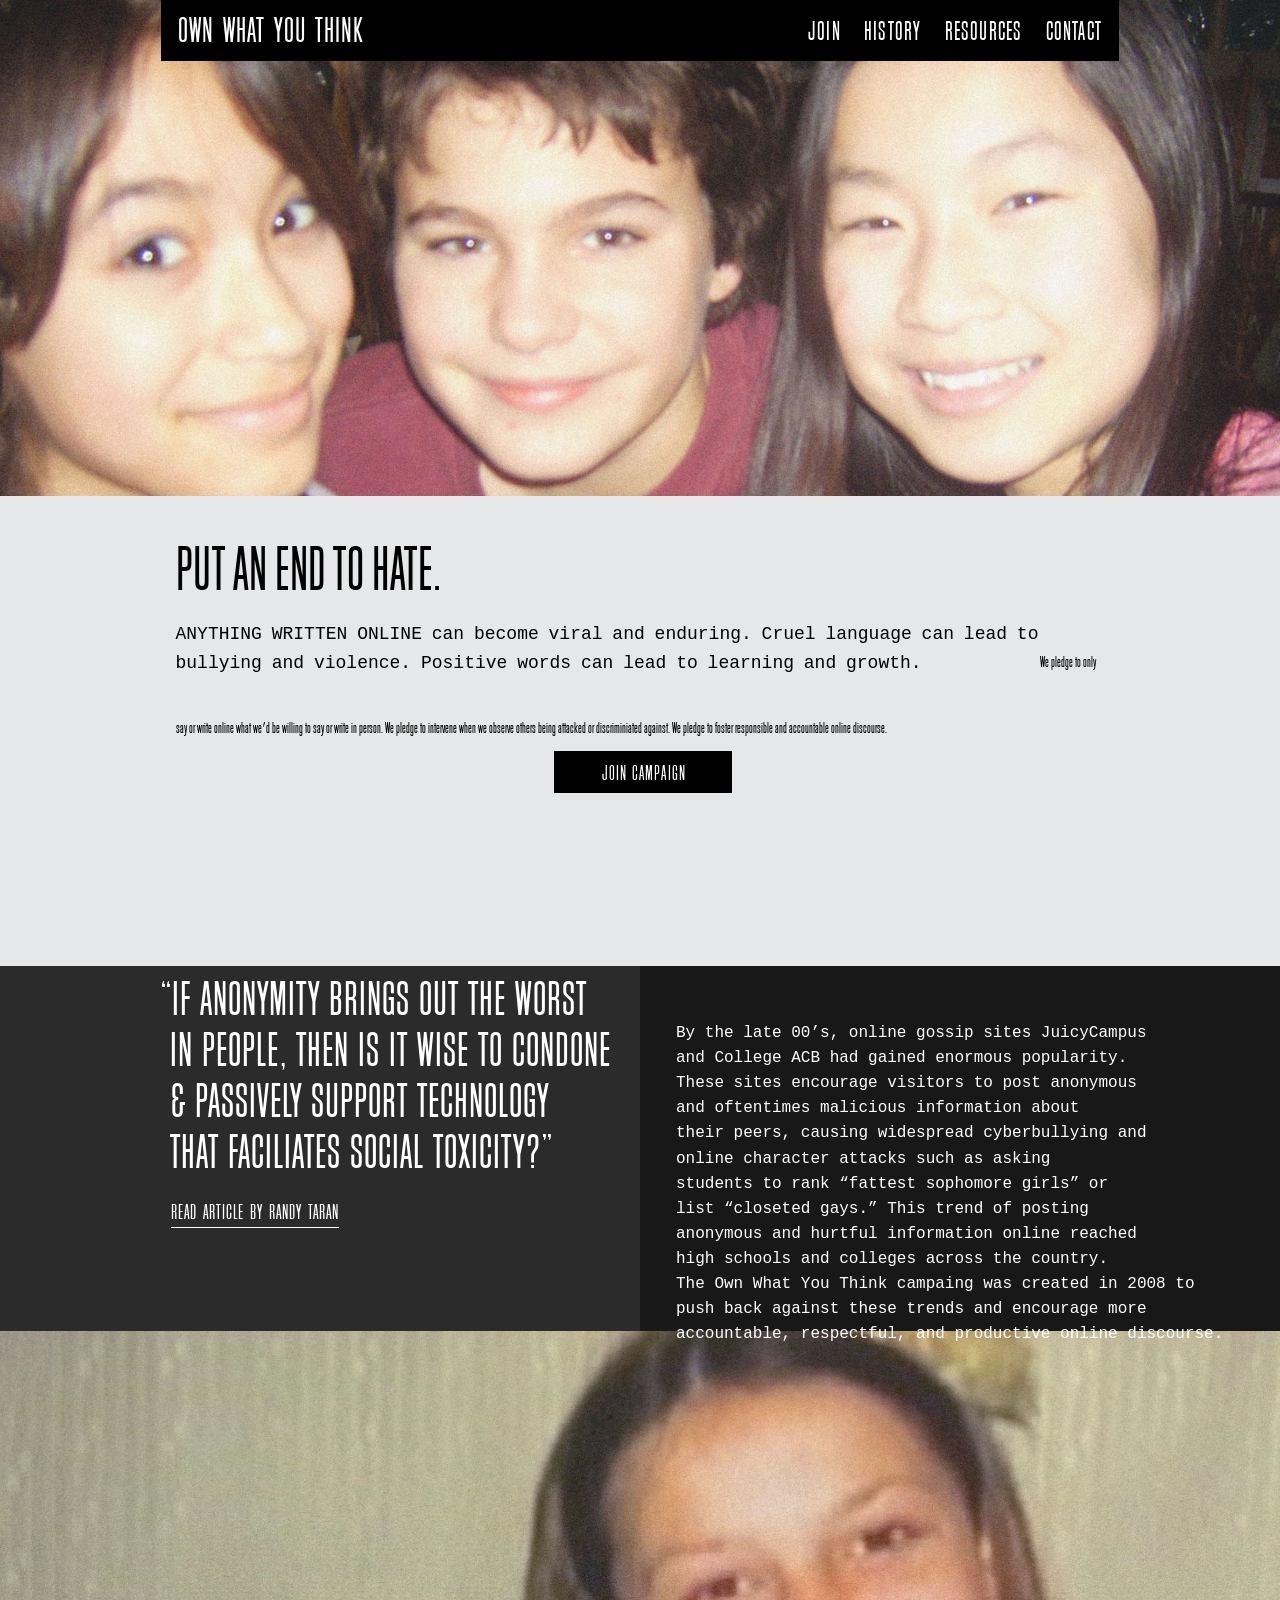
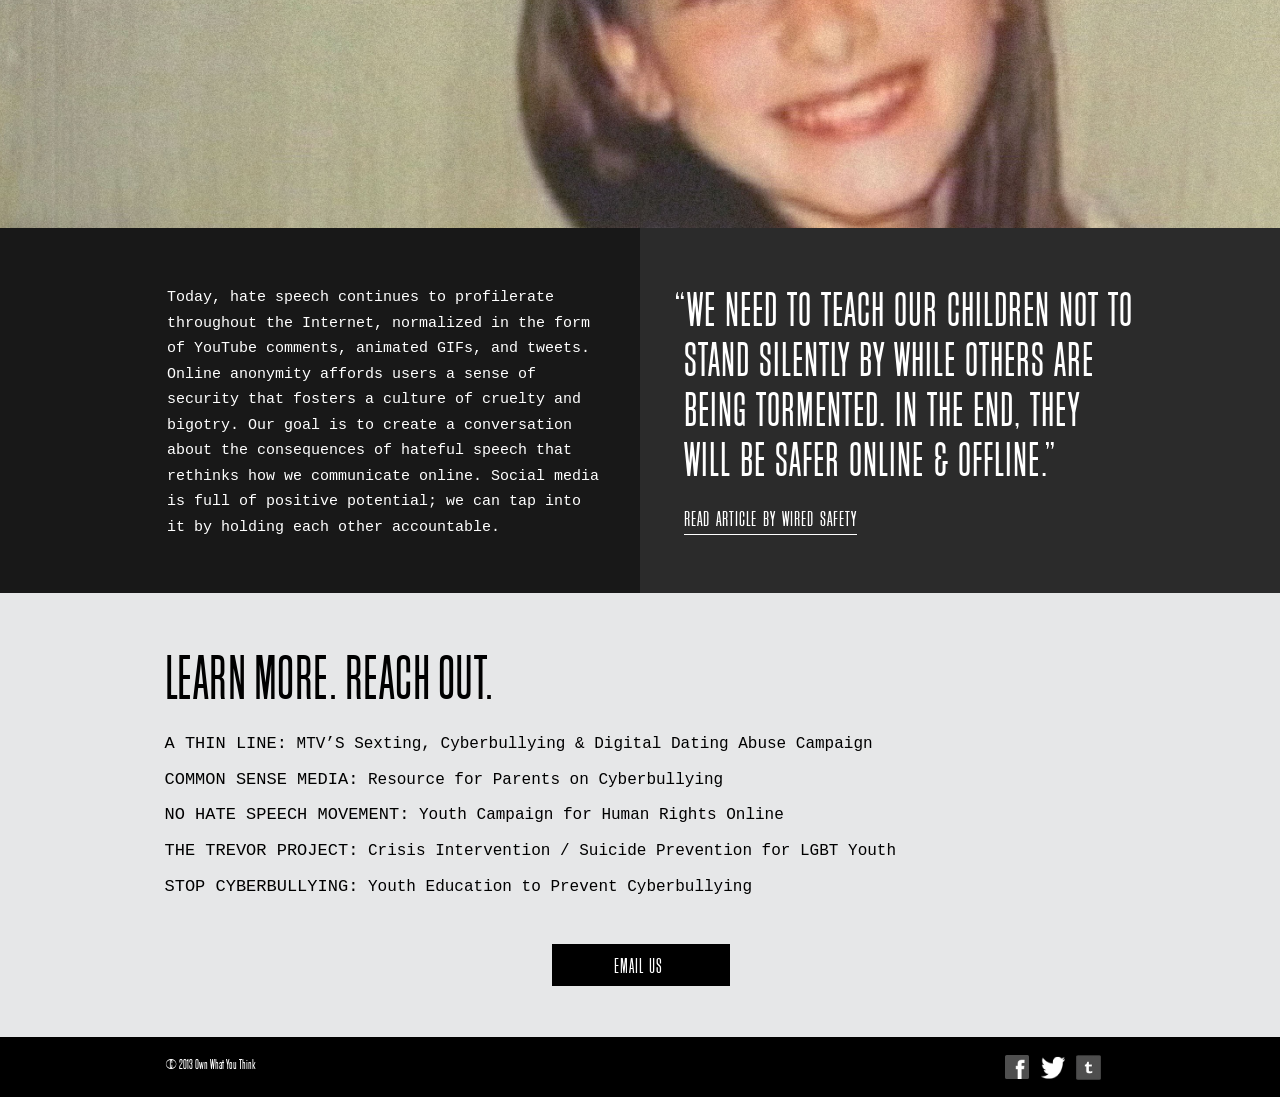
<file: index.html>
<!DOCTYPE html>
<html>
<head>
<!-- 		/* @license
 * MyFonts Webfont Build ID 2678182, 2013-10-30T16:31:52-0400
 * 
 * The fonts listed in this notice are subject to the End User License
 * Agreement(s) entered into by the website owner. All other parties are 
 * explicitly restricted from using the Licensed Webfonts(s).
 * 
 * You may obtain a valid license at the URLs below.
 * 
 * Webfont: Block Gothic RR Light ExtraCond by Red Rooster Collection
 * URL: http://www.myfonts.com/fonts/redrooster/block-gothic-rr/light-extra-condensed/
 * Copyright: Copyright (c) 2012 by International TypeFounders, Inc. All rights reserved.
 * Licensed pageviews: 10,000
 * 
 * 
 * License: http://www.myfonts.com/viewlicense?type=web&buildid=2678182
 * 
 * © 2013 MyFonts Inc
 */ -->
 <link rel="stylesheet" type="text/css" href="MyFontsWebfontsKit.css">
 <link rel="stylesheet" type="text/css" href="css/reset.css">
 <!-- <link rel="stylesheet" type="text/css" href="css/queries.css"> -->
 <link rel="stylesheet" type="text/css" href="css/style.css">
</head>
<body>
	<div id="overlay-modal">
			<div class="xcontainer">
				<div class="xbox"></div>
				<div class="inner-modal">
					<h1>JOIN THE CAMPAIGN</h1>
					<p>
						While bullying is nothing new, technology amplifies the most destructive effects <br /> of this behavior. Anonymity can create a false sense of security, and social<br /> media allows hateful language to travel instantaneously over global networks.<br /> While there are instances where anonymity can help protect people from<br /> reprisal or protect their identity, it is often used to cloak hateful speech.
					</p>
					<br />
					<p class ="sign-here">
						By signing the pledge below, we agree to advocate for more constructive and thoughtful communication online by:
					</p>
					<br />
					<ul>
						<li>Holding ourselves to higher standards when communicating online.</li>
						<li>Whenever possible, only writing what we would sign our names to.</li>
						<li>Intervening when we observe others bullied or attacked.</li>
					</ul>
					<a name="overlay-modal"></a>
					<form action="process_email.php" method="REQUEST">
		 				<p class="form" id="name" align="left">
		 					<label for="name">Name</label>
		 				
		 				<input class="input" type="text" id="name" name="name"/></p>
		 				<br />
		 				<p class="form" id="email" align="left">
		 				<label for="email">Email</label>
		 				<input class="input" type="text" id="email" name="email"/></p>
		 				<br />
						 <p class="form" id="msg" align="left">
						 <label for="message">Share your ideas on how to encourage others to own what they think. These ideas will be considered for the next phase of the Own What You Think campaign.</label>					 
						 <textarea id="message" name="message"></textarea></p>
						 
						<p class="form" align="left">
							<input id="buttonz" type="submit" value="SUBMIT"/></p>
						 <br />
					</form>
				</div>
			</div><!-- xcontainer-->
		</div>
		<div class="wrapper">
			<div class="nav-wrapper">
				<nav>
					<h1>OWN WHAT YOU THINK</h1>
					<a class="join" href="#">JOIN</a>
					<a href="#history">HISTORY</a>
					<a href="#resources">RESOURCES</a>
					<a href="mailto:connordy@gmail.com?Subject=teach%20more" target="_top">CONTACT</a>
				</nav>
			</div>
			<div class="container">
			<div id="overlay"></div>
				<div class="first-image" id="first-image">
					<!-- <img src="images/introimg.jpg" width="3840"/> -->
					<div class="image-wrap">
					<div style="margin: 0 auto; width: 900px;">
						<p class="fag">FAG</p>
						<p class="jamey">
							JAMEY RODEMEYER was an openly bisexual teenager known for</br> his activism against homophobia and his YouTube videos</br> addressing bullying.
						</p>
						<p class="jamey2">
							Anonymous hate messages were posted on his Formspring</br> account including one that claimed: &ldquo;I wouldn&rsquo;t care if</br> you died. No one would. So just do it  :) It would</br> make everyone WAY more happier!&rdquo;
							</br>
							<span>Jamey ultimately commited suicide. He was 14.</span>
						</p>
						<p class="rip-date">03.02.1997&mdash;09.18.2011</p>
					</div>
					</div>
				</div>
			</div>
	<div class="container2">
		<div class="intro-div">
			<div class="end-hate">
				<h1>PUT AN END TO HATE.</h1>
				<p class="first-paragraph">
					ANYTHING WRITTEN ONLINE can become viral and enduring. Cruel language can lead to</br> bullying and violence. Positive words can lead to learning and growth.
				</p>
				We pledge to only say or write online what we'd be willing to say or write in person. We pledge to intervene when we observe others being attacked or discriminiated against. We pledge to foster responsible and accountable online discourse.
				<p>
					
				</p>
				<a href="#overlay-modal"><button class="buttons" type="button">JOIN CAMPAIGN</button><a name="history"></a></a>
			</div>
			
		</div>
		<div class="moreinfo" id="lightgray">
			<div class="moreinfo-inner">
				<h2>
					&ldquo;IF ANONYMITY BRINGS OUT THE WORST<br/> IN PEOPLE, THEN IS IT WISE TO CONDONE<br /> &amp; PASSIVELY SUPPORT TECHNOLOGY<br/> THAT FACILIATES SOCIAL TOXICITY?&rdquo;
				</h2>
				<span class="article"><a href="http://www.huffingtonpost.com/randy-taran/cyberbullying-apps_b_3941599.html">READ ARTICLE BY RANDY TARAN</a></span>
			</div>
		</div>
		<div class="moreinfo" id="darkgray">
			<div class="moreinfo-inner2">
				<p>
				By the late 00&rsquo;s, online gossip sites JuicyCampus<br /> and College ACB had gained enormous popularity.<br /> These sites encourage visitors to post anonymous<br /> and oftentimes malicious information about<br /> their peers, causing widespread cyberbullying and<br /> online character attacks such as asking<br /> students to rank &ldquo;fattest sophomore girls&rdquo; or<br/> list &ldquo;closeted gays.&rdquo; This trend of posting<br /> anonymous and hurtful information online reached<br /> high schools and colleges across the country.<br />
				The Own What You Think campaing was created in 2008 to push back against these trends and encourage more accountable, respectful, and productive online discourse.
				</p>
			</div>
		</div>
		<div class="clear"></div>
		<div class="wrapper">
			<div id="overlay2"></div>

			<div class="second-image" id="second-image">
				<div class="image-wrap">
				<div style="margin: 0 auto; width: 906px;">
					<p class="slut">SLUT</p>
							<p class="rebecca" id="reb1">REBECCA ANN SEDWICK changed schools when her<br />mother discovered that she was being bullied online<br />by more than a dozen girls. Rebecca&rsquo;s mom even<br />shut down her Facebook profile. </p>
						
						<p class="rip-date2">10.19.2000&mdash;09.09.2013</p>
						<p class="rebecca" id="reb2">
							Rebecca continued to be bullied on anonymous forums<br />such as ask.fm, Kik and Voxer. She was bombared with<br />messages including, &ldquo;Go kill yourself,&rdquo; and<br /><span>&ldquo;Why are you still alive?&rdquo;</span>
						</p> 
						<p class="rebecca" id="reb3">
							Rebecca took her life at age 12.
						</p>
				</div>
				</div>
			</div>
			<a name="resources"></a>
			<div class="moreinfo" id="darkgray">
				<div class="moreinfo-inner3">
					<p>
						Today, hate speech continues to profilerate<br /> throughout the Internet, normalized in the form<br /> of YouTube comments, animated GIFs, and tweets.<br /> Online anonymity affords users a sense of<br /> security that fosters a culture of cruelty and<br /> bigotry. Our goal is to create a conversation<br /> about the consequences of hateful speech that<br /> rethinks how we communicate online. Social media<br /> is full of positive potential; we can tap into<br /> it by holding each other accountable.
					</p>
				</div>
			</div>
			<div class="moreinfo" id="lightgray">
				<div class="moreinfo-inner4">
					<h2>
						&ldquo;WE NEED TO TEACH OUR CHILDREN NOT TO STAND SILENTLY BY WHILE OTHERS ARE BEING TORMENTED. IN THE END, THEY WILL BE SAFER ONLINE &amp; OFFLINE.&rdquo;
					</h2>
					<a href="http://www.wjla.com/articles/2013/08/cyberbullying-prevention-how-can-parents-and-teachers-help-stop-the-trend--93090.html">READ ARTICLE BY WIRED SAFETY</a>
				</div>
			</div>
			<div class="clear"></div>
			<div class="outro-div">
				<div class="learn-more">
					<h1>LEARN MORE. REACH OUT.</h1>
					<ul>
						<li>
							<a href="http://www.athinline.org/"><span>A THIN LINE:</span> MTV&rsquo;S Sexting, Cyberbullying &amp; Digital Dating Abuse Campaign</a>
						</li>
						<li>
							<a href="http://www.commonsensemedia.org/cyberbullying"><span>COMMON SENSE MEDIA:</span> Resource for Parents on Cyberbullying</a>
						</li>
						<li>
							<a href="http://www.nohatespeechmovement.org/"><span>NO HATE SPEECH MOVEMENT:</span> Youth Campaign for Human Rights Online</a>
						</li>
						<li>
							<a href="http://www.thetrevorproject.org/"><span>THE TREVOR PROJECT:</span> Crisis Intervention / Suicide Prevention for LGBT Youth</a>
						</li>
						<li>
							<a href="http://youthsummit.stopcyberbullying.org/"><span>STOP CYBERBULLYING:</span> Youth Education to Prevent Cyberbullying</a>
						</li>
					</ul>
					<a href="mailto:connordy@gmail.com?Subject=teach%20more" target="_top"><button type="button">EMAIL US</button></a>
				</div>
				
			</div>
		<footer>
			<div class="lastdiv-ever">
				<p>&copy; 2013 Own What You Think </p>
				<!-- <div class="facebook social"></div> <div class="twitter social"></div> <div class="tumblr social"></div> -->
				<div class="social">
				 	 <img class= "facebook" src="images/facebook.png" width="24" height="24" /> <img class="twitter" src="images/twittericon.png" width="24" height="23" /> <img class="tumblr" src="images/tumblricon.png" width="25" height="25"/>
				</div>
			</div>
		</footer>
	</div><!-- end of wrapper-->
 <script src="scripts/jquery-1.8.3.min.js"></script>
 <script src="scripts/jquery.backstretch.min.js"></script>
 <script src="scripts/effects.js"></script>	
 <script>
 	$("#first-image").backstretch("images/introimg.jpg").removeAttr('style');
 	$("#second-image").backstretch("images/slut.jpg").removeAttr('style');
 </script>
 <script src="scripts/waypoints.min.js"></script>
 <script src="scripts/jquery.viewport.mini.js"></script>
</body>
</html>
</file>
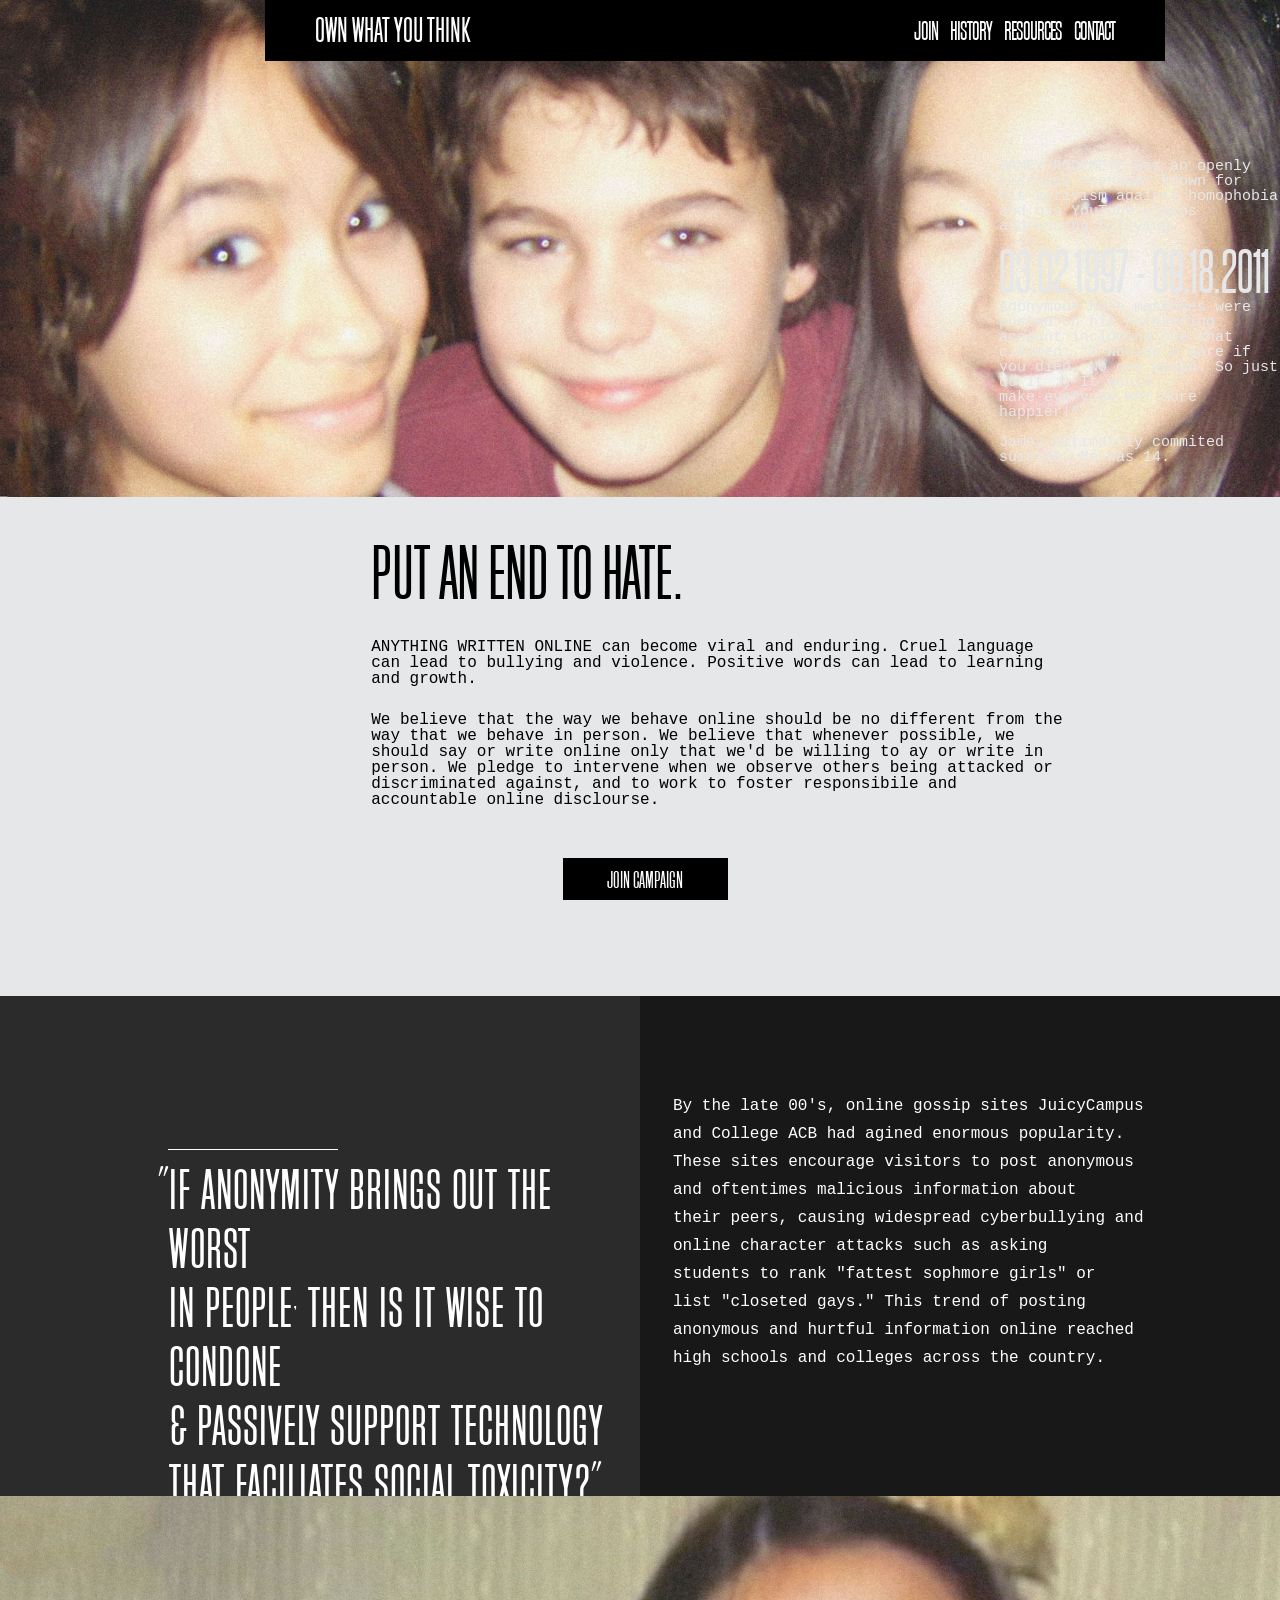
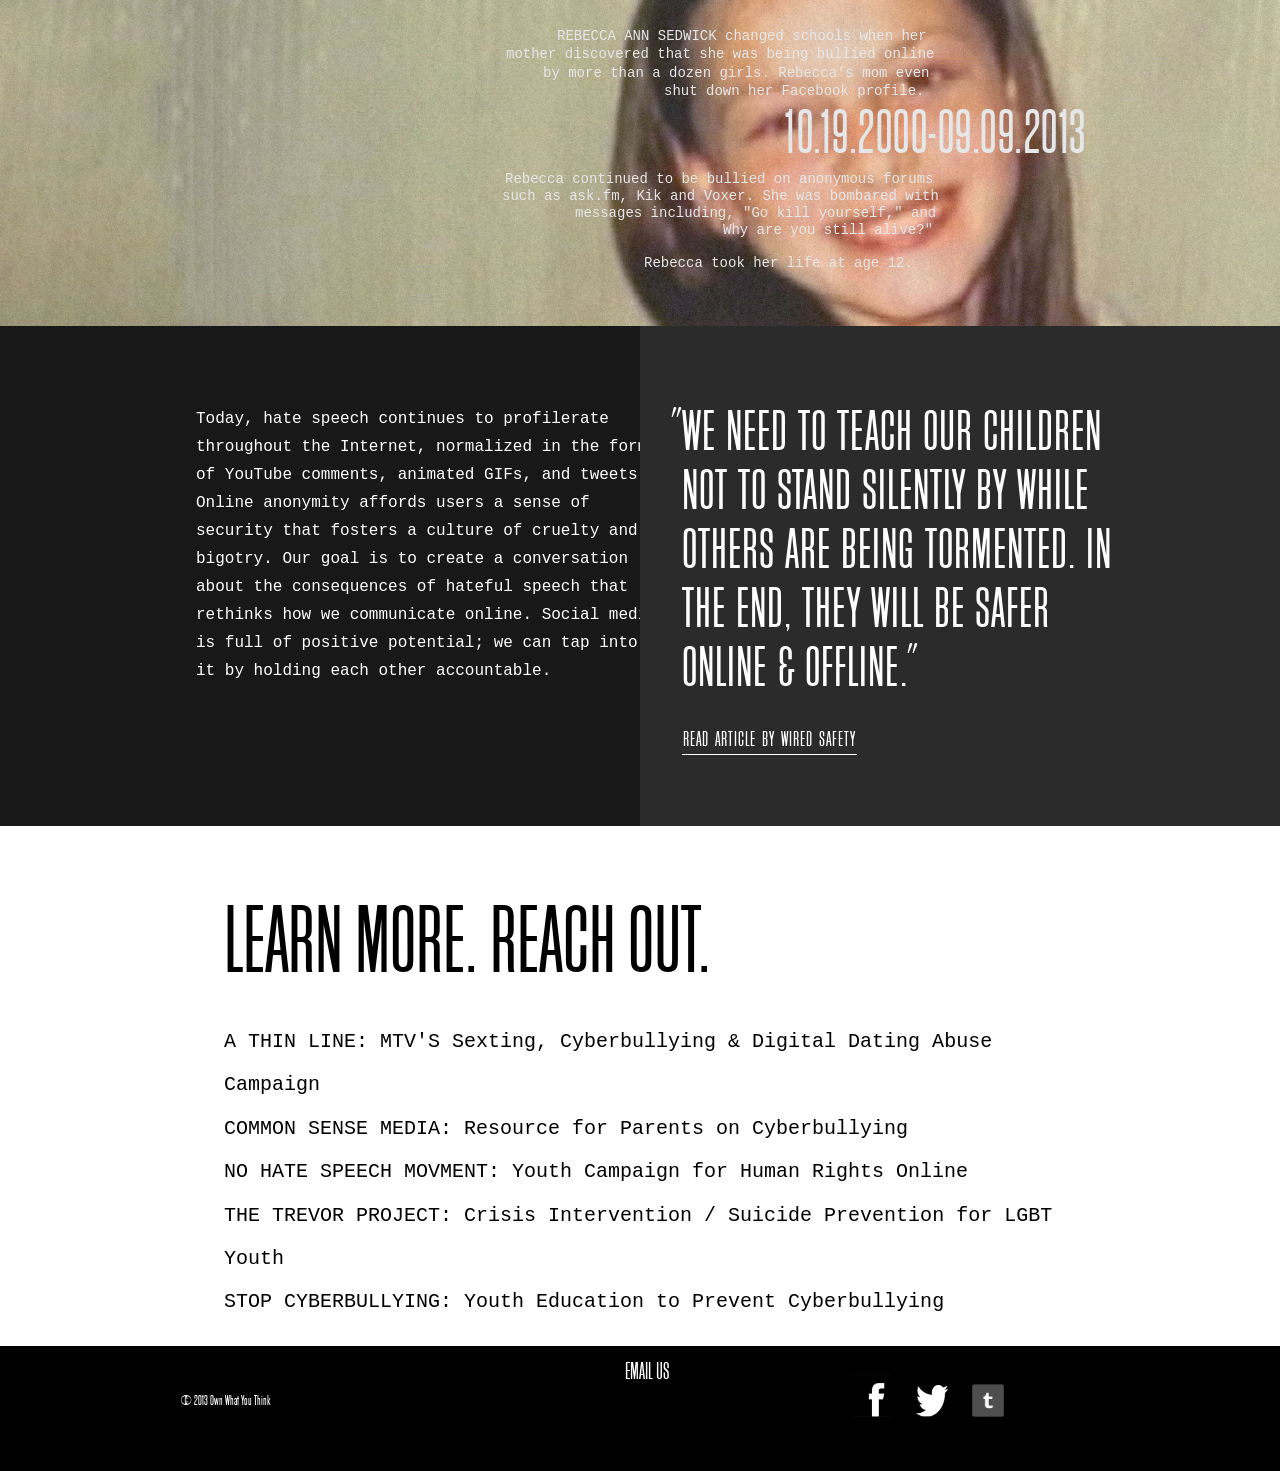
<file: AAAAHH/index.html>
<!DOCTYPE html>
<html>
<head>
<!-- 		/* @license
 * MyFonts Webfont Build ID 2678182, 2013-10-30T16:31:52-0400
 * 
 * The fonts listed in this notice are subject to the End User License
 * Agreement(s) entered into by the website owner. All other parties are 
 * explicitly restricted from using the Licensed Webfonts(s).
 * 
 * You may obtain a valid license at the URLs below.
 * 
 * Webfont: Block Gothic RR Light ExtraCond by Red Rooster Collection
 * URL: http://www.myfonts.com/fonts/redrooster/block-gothic-rr/light-extra-condensed/
 * Copyright: Copyright (c) 2012 by International TypeFounders, Inc. All rights reserved.
 * Licensed pageviews: 10,000
 * 
 * 
 * License: http://www.myfonts.com/viewlicense?type=web&buildid=2678182
 * 
 * © 2013 MyFonts Inc
 */ -->
 <link rel="stylesheet" type="text/css" href="MyFontsWebfontsKit.css">
 <link rel="stylesheet" type="text/css" href="css/reset.css">
 <!-- <link rel="stylesheet" type="text/css" href="css/queries.css"> -->
 <link rel="stylesheet" type="text/css" href="css/style.css">
 <script src="scripts/jquery.viewport.mini.js"></script>
</head>
<body>
	<div id="overlay-modal">
			<div class="inner-modal"><a name="overlay-modal"></a>
				<h1>JOIN THE CAMPAIGN</h1>
				<p>
					While bullying is nothing new, technology amplifies the most destructive effects <br /> of this behavior. Anonymity can create a false sense of security, and social<br /> media allows hateful language to travel instantaneously over global networks.<br /> While there are instances where anonymity can help protect people from<br /> reprisal or protect their identity, it is often used to cloak hateful speech.
				</p>
				<br />
				<p>
					With this in mind, we will advocate for more constructive and thoughtful communication online by:
				</p>
				<br />
				<ul>
					<li>Holding ourselves to higher standards when communicating online.</li>
					<li>Whenever possible, only writing what we would sign our names to.</li>
					<li>Intervening when we observe others bullied or attacked.</li>
				</ul>
				<form action="process_email.php" method="REQUEST">
	 				<p class="form" id="name" align="left">
	 					<label for="name">Name</label>
	 				
	 				<input class="input" type="text" id="name" name="name"/></p>
	 				<br />
	 				<p class="form" id="email" align="left">
	 				<label for="email">Email</label>
	 				<input class="input" type="text" id="email" name="email"/></p>
	 				<br />
					 <p class="form" id="msg" align="left">
					 <label for="message">Share your ideas on how to encourage others to own what they think:</label>					 
					 <textarea id="message" name="message"></textarea></p>
					 
					<p class="form" align="left">
						<input id="buttonz" type="submit" value="SUBMIT"/></p>
					 <br />
				</form>
			</div>
		</div>
	<div class="container">
		<div class="wrapper">
			<div id="overlay"></div>
			<div class="first-image">
				<nav>
					<h1>OWN WHAT YOU THINK</h1>
					<a href="#join">JOIN</a>
					<a href="#history">HISTORY</a>
					<a href="#resources">RESOURCES</a>
					<a href="#contact">CONTACT</a>
				</nav>
				<!-- <img src="images/introimg.jpg" width="3840"/> -->
				<p class="fag">FAG</p>
					<p class="jamey">
						JAMEY RODEMEYE was an openly bisexual teenager known for</br> his activism against homophobia and his YouTube videos</br> addressing bullying.
					</p>
					<p class="jamey2">Anonymous hate messages were posted on his Formspring</br> account including one that claimed: "I wouldn't care if</br> you died. No one would. So just do it  :) It would</br> make everyone WAY more happier!"
					</br></br>Jamey ultimately commited suicide. He was 14.</p>
				<p class="rip-date">03.02.1997 - 09.18.2011</p>
			</div>
		</div>
	</div>
	<div class="container2">
		<div class="intro-div">
			<div class="end-hate"><a name="join"></a>
				<h1>PUT AN END TO HATE.</h1>
				<p>
					ANYTHING WRITTEN ONLINE can become viral and enduring. Cruel language can lead to bullying and violence. Positive words can lead to learning and growth.
				</p>
				<p>
					We believe that the way we behave online should be no different from the way that we behave in person. We believe that whenever possible, we should say or write online only that we'd be willing to ay or write in person. We pledge to intervene when we observe others being attacked or discriminated against, and to work to foster responsibile and accountable online disclourse.
				</p>
				<button class="buttons" type="button">JOIN CAMPAIGN</button>
			</div>
		</div>
		<div class="moreinfo" id="lightgray">
			<div class="moreinfo-inner"><a name="history"></a>
				<h2>
					<span class="small-punctuation">"</span>IF ANONYMITY BRINGS OUT THE WORST<br/> IN PEOPLE<span class="small-punctuation">,</span> THEN IS IT WISE TO CONDONE<br /> &amp; PASSIVELY SUPPORT TECHNOLOGY<br/> THAT FACILIATES SOCIAL TOXICITY?<span class="small-punctuation">"</span>
				</h2>
				<a href="#">READ ARTICLE BY RANDY TARAN</a>
			</div>
		</div>
		<div class="moreinfo" id="darkgray">
			<div class="moreinfo-inner2">
				<p>
				By the late 00's, online gossip sites JuicyCampus<br /> and College ACB had agined enormous popularity.<br /> These sites encourage visitors to post anonymous<br /> and oftentimes malicious information about<br /> their peers, causing widespread cyberbullying and<br /> online character attacks such as asking<br /> students to rank "fattest sophmore girls" or<br/> list "closeted gays." This trend of posting<br /> anonymous and hurtful information online reached<br /> high schools and colleges across the country.
				</p>
			</div>
		</div>
		<div class="clear"></div>
		<div class="wrapper">
			<div id="overlay2"></div>
			<div class="second-image">
				<p class="slut">SLUT</p>
						<p class="rebecca" id="first-p">REBECCA ANN SEDWICK changed schools when her</p><!-- </p>  -
						->
					<!-- <p class="rebecca" id="neg-indent"> -->
					<br/>
						<p class="rebecca" id="second-p">mother discovered that she was being bullied online</p>
					<!-- </p>  -->
					<!-- <p class="rebecca" id="neg-indent2"> -->
					<br/>
						<p class="rebecca" id="third-p">by more than a dozen girls. Rebecca's mom even</p>
					<!-- </p>
					<p class="rebecca" id="indent"> -->
						<br />
						<p class="rebecca" id="fourth-p">shut down her Facebook profile. </p>
					
					<p class="rip-date2">10.19.2000-09.09.2013</p>
					<p class="rebecca" id="fifth-p">
						Rebecca continued to be bullied on anonymous forums
					</p>
					<br/> 
					<p class="rebecca" id="sixth-p">
					such as ask.fm, Kik and Voxer. She was bombared with
					</p> 
					<br/>
					<p class="rebecca" id="seventh-p">
						messages including, "Go kill yourself," and
					</p> 
					<p class="rebecca" id="eighth-p">
						Why are you still alive?"
					</p> 
					<br/>
						<p class="rebecca" id="ninth-p">
							Rebecca took her life at age 12.
						</p>
			</div>
		</div>
		<div class="moreinfo" id="darkgray"><a name="resources"></a>
			<div class="moreinfo-inner3">
				<p>
					Today, hate speech continues to profilerate<br /> throughout the Internet, normalized in the form<br /> of YouTube comments, animated GIFs, and tweets.<br /> Online anonymity affords users a sense of<br /> security that fosters a culture of cruelty and<br /> bigotry. Our goal is to create a conversation<br /> about the consequences of hateful speech that<br /> rethinks how we communicate online. Social media<br /> is full of positive potential; we can tap into<br /> it by holding each other accountable.
				</p>
			</div>
		</div>
		<div class="moreinfo" id="lightgray">
			<div class="moreinfo-inner4">
				<h2>
					<span class="small-punctuation">"</span>WE NEED TO TEACH OUR CHILDREN NOT TO STAND SILENTLY BY WHILE OTHERS ARE BEING TORMENTED. IN THE END, THEY WILL BE SAFER ONLINE &amp; OFFLINE.<span class="small-punctuation">"</span>
				</h2>
				<a href="#">READ ARTICLE BY WIRED SAFETY</a>
			</div>
		</div>
		<div class="clear"></div>
		<div class="outro-div">
			<div class="learn-more"><a name="contact"></a>
				<h1>LEARN MORE. REACH OUT.</h1>
				<ul>
					<li>
						<span>A THIN LINE:</span> MTV'S Sexting, Cyberbullying &amp; Digital Dating Abuse Campaign
					</li>
					<li>
						<span>COMMON SENSE MEDIA:</span> Resource for Parents on Cyberbullying
					</li>
					<li>
						<span>NO HATE SPEECH MOVMENT:</span> Youth Campaign for Human Rights Online
					</li>
					<li>
						<span>THE TREVOR PROJECT:</span> Crisis Intervention / Suicide Prevention for LGBT Youth
					</li>
					<li>
						<span>STOP CYBERBULLYING:</span> Youth Education to Prevent Cyberbullying
					</li>
				</ul>
				<a href="#overlay-modal"><button class="buttons" type="button">EMAIL US</button></a>
				
				
			</div>
		</div>
	</div><!-- end of container-->
	<footer>
		<div class="lastdiv-ever">
			<p>&copy; 2013 Own What You Think </p>
			<!-- <div class="facebook social"></div> <div class="twitter social"></div> <div class="tumblr social"></div> -->
			<div class="social">
			 	 <img src="images/facebook.png" width="42" height="43"/> <img src="images/twittericon.png" width="32" height="33"/> <img src="images/tumblricon.png" width="32" height="33"/>
			</div>
		</div>
	</footer>
<script src="scripts/jquery.min.js"></script>
<script src="scripts/effects.js"></script>
<script src="scripts/waypoints.min.js"></script>
</body>
</html>
</file>
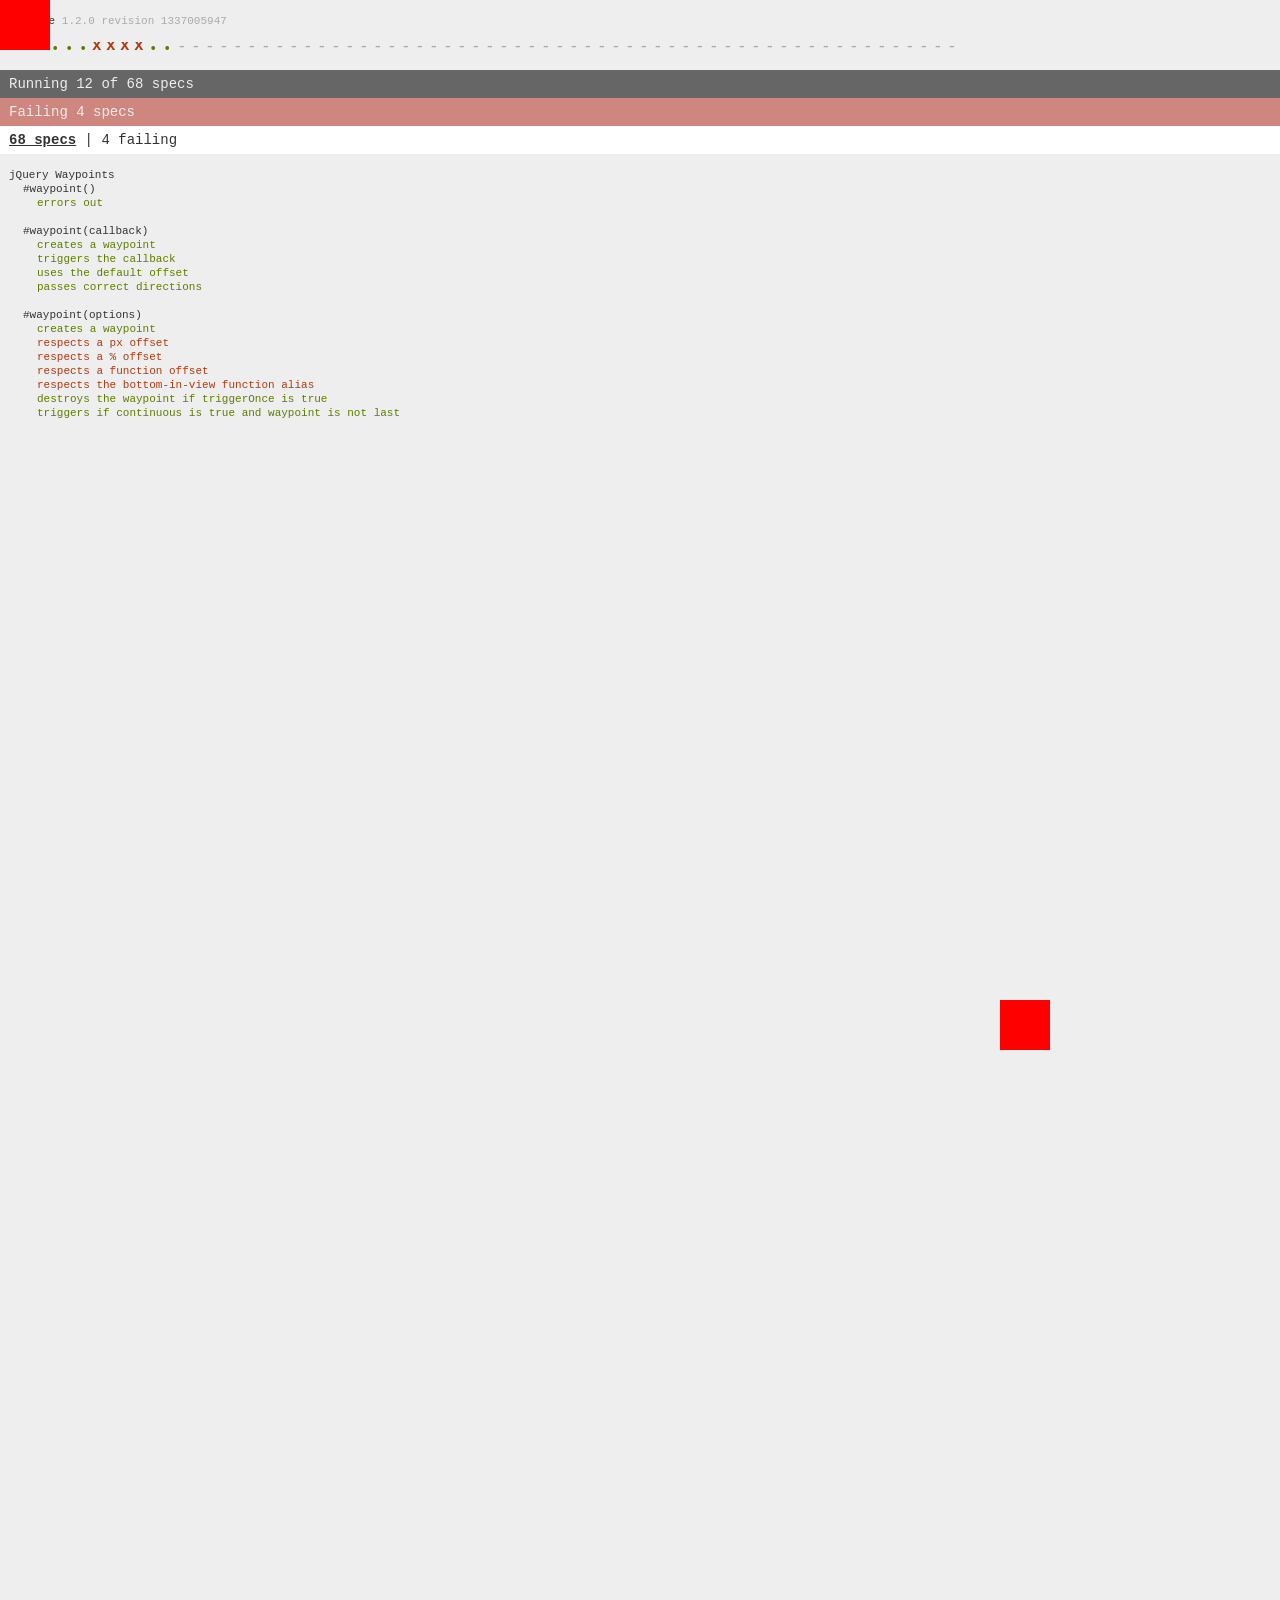
<file: scripts/imakewebthings-jquery-waypoints-aa31522/test/index.html>
<!DOCTYPE HTML PUBLIC "-//W3C//DTD HTML 4.01 Transitional//EN"
  "http://www.w3.org/TR/html4/loose.dtd">
<html>
<head>
	<title>Jasmine Test Runner</title>
	<link rel="stylesheet" type="text/css" href="lib/jasmine.css">
	<script src="lib/jasmine.js"></script>
	<script src="lib/jasmine-html.js"></script>
	<script src="http://ajax.googleapis.com/ajax/libs/jquery/1.8/jquery.min.js"></script>
	<script src="lib/jasmine-jquery.js"></script>
	<script src="lib/coffee-script.js"></script>
	<script src="lib/testloader.js"></script>

	<!-- include source files here... -->
	<script src="../waypoints.js"></script>
	<script src="../shortcuts/infinite-scroll/waypoints-infinite.js"></script>
	<script src="../shortcuts/sticky-elements/waypoints-sticky.js"></script>

	<!-- setup env and run tests -->
	<script>
		testLoader();
	</script>
</head>

<body></body>
</html>
</file>
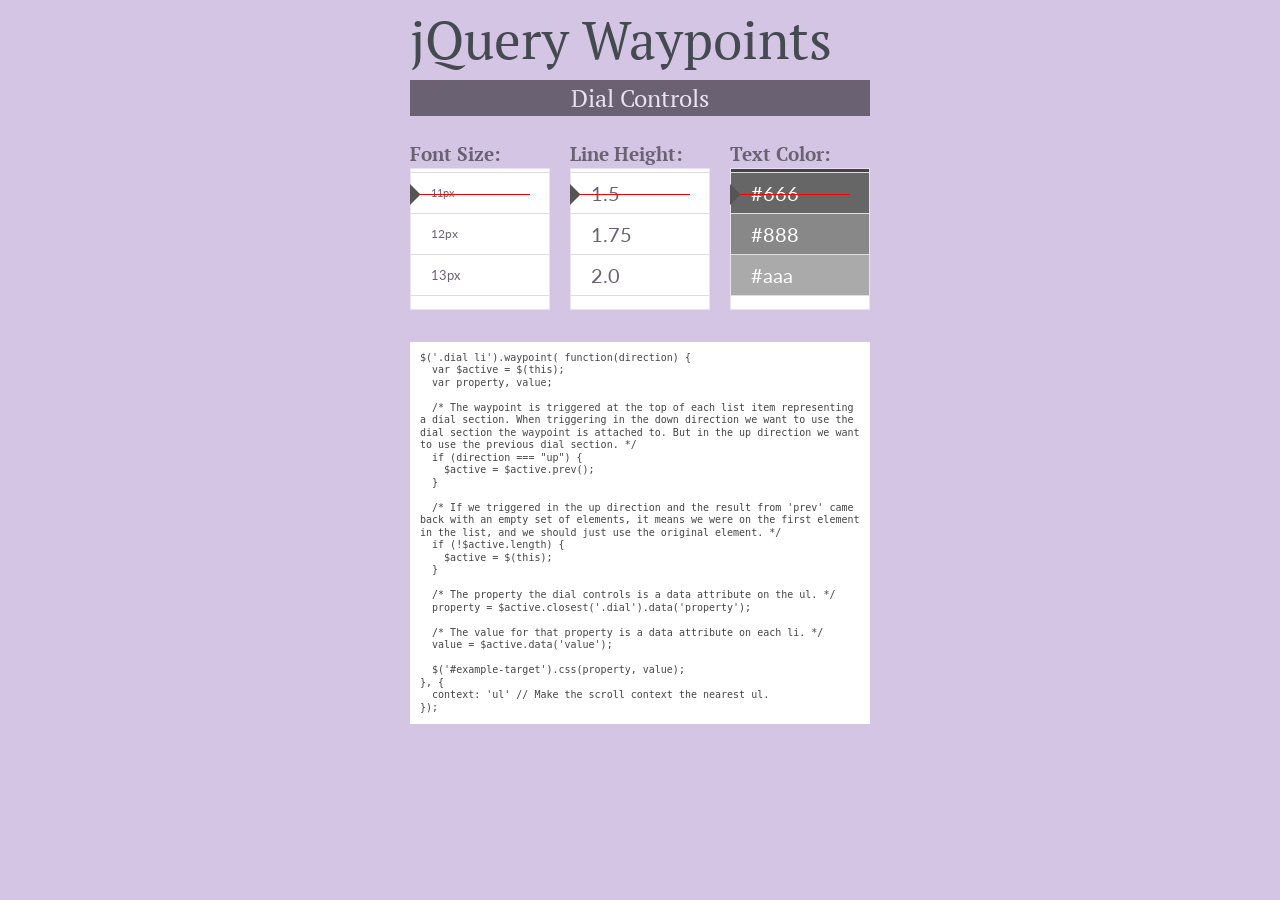
<file: scripts/imakewebthings-jquery-waypoints-aa31522/examples/dial-controls/index.html>
<!DOCTYPE html>

<html lang="en-US">
<head>
	<meta http-equiv="content-type" content="text/html; charset=UTF-8">
	<title>Dial Controls with jQuery Waypoints</title>
	<meta name="description" content="An example of dial controls using the jQuery Waypoints plugin">
	<meta name="viewport" content="width=480">

	<link href='http://fonts.googleapis.com/css?family=Ubuntu+Mono|Lato:400,700|PT+Serif:700' rel='stylesheet' type='text/css'>
	<style type="text/css">
		* {
			margin:0;
			padding:0;
		}

		body {
			font-size:16px;
			line-height:1.5;
			color:#6a6272;
      background:#d5c5e5;
      padding-bottom:16px;
      font-family:"Lato", sans-serif;
		}

		.inner {
			width:460px;
			padding:0 10px;
			margin:0 auto;
		}

		h1, h2, h3, h4 {
      font-family:"PT Serif", serif;
      font-weight:normal;
    }

		h1 {
			font-size:53px;
      color:#444a50;
		}

		h2 {
      text-align:center;
      background:#6a6272;
      color:#eae2f2;
      font-size:24px;
    }

		pre {
      white-space:pre-wrap;
      font-size:14px;
      background:#fff;
      padding:10px;
    }

		.header {
			margin-bottom:24px;
		}

		.dials {
			overflow:hidden;
		}

		.dial {
			float:left;
			width:140px;
			margin-left:20px;
			position:relative;
		}

		.dial.first {
			margin-left:0;
		}

		.dial h3 {
			font-weight:bold;
			margin:0;
		}

		.dial ul {
			background:#fff;
			border:1px solid #eae2f2;
			padding:25px 0 114px 0;
			height:1px;
			overflow-y:scroll;
			margin:0;
		}

		.dial ul:before {
			content:"";
			border:10px solid #555;
			width:1px;
			height:1px;
			display:block;
			position:absolute;
			bottom:105px;
			left:0;
			z-index:3;
			border-top-color:transparent;
			border-right-color:transparent;
			border-bottom-color:transparent;
		}

		.dial li {
			height:20px;
			line-height:20px;
			padding:10px 10px 10px 20px;
			border-bottom:1px solid #ddd;
			font-size:20px;
		}

		.dial li:first-child {
			border-top:1px solid #ddd;
		}

		.text-color-dial li {
			color:#fff;
		}

		li[data-value="8px"] {
			font-size:8px;
		}
		li[data-value="9px"] {
			font-size:9px;
		}
		li[data-value="10px"] {
			font-size:10px;
		}
		li[data-value="11px"] {
			font-size:11px;
		}
		li[data-value="12px"] {
			font-size:12px;
		}
		li[data-value="13px"] {
			font-size:13px;
		}
		li[data-value="14px"] {
			font-size:14px;
		}
		li[data-value="#000"] {
			background:#000;
		}
		li[data-value="#222"] {
			background:#222;
		}
		li[data-value="#444"] {
			background:#444;
		}
		li[data-value="#666"] {
			background:#666;
		}
		li[data-value="#888"] {
			background:#888;
		}
		li[data-value="#aaa"] {
			background:#aaa;
		}

		.indicator {
			position:absolute;
			bottom:115px;
			left:0;
			height:1px;
			width:120px;
			background:red;
		}

		#example-target {
			margin-top:32px;
		}
	</style>
</head>
<body>

<div class="header inner">
	<h1>jQuery Waypoints</h1>
	<h2>Dial Controls</h2>
</div>

<div class="inner">
	<div class="dials">
		<div data-property="font-size" class="dial first">
			<h3>Font Size:</h3>
			<ul>
				<li data-value="8px">8px</li>
				<li data-value="9px">9px</li>
				<li data-value="10px">10px</li>
				<li data-value="11px">11px</li>
				<li data-value="12px">12px</li>
				<li data-value="13px">13px</li>
				<li data-value="14px">14px</li>
			</ul>
			<div class="indicator"></div>
		</div>
		
		<div data-property="line-height" class="dial">
			<h3>Line Height:</h3>
			<ul>
				<li data-value=".75">.75</li>
				<li data-value="1.0">1.0</li>
				<li data-value="1.25">1.25</li>
				<li data-value="1.5">1.5</li>
				<li data-value="1.75">1.75</li>
				<li data-value="2.0">2.0</li>
				<li data-value="2.25">2.25</li>
				<li data-value="2.5">2.5</li>
			</ul>
			<div class="indicator"></div>
		</div>
		
		<div data-property="color" class="dial text-color-dial">
			<h3>Text Color:</h3>
			<ul>
				<li data-value="#000">#000</li>
				<li data-value="#222">#222</li>
				<li data-value="#444">#444</li>
				<li data-value="#666">#666</li>
				<li data-value="#888">#888</li>
				<li data-value="#aaa">#aaa</li>
			</ul>
			<div class="indicator"></div>
		</div>
	</div>

	<pre id="example-target"><code>$('.dial li').waypoint( function(direction) {
  var $active = $(this);
  var property, value;

  /* The waypoint is triggered at the top of each list item representing a dial section. When triggering in the down direction we want to use the dial section the waypoint is attached to. But in the up direction we want to use the previous dial section. */
  if (direction === "up") {
    $active = $active.prev();
  }

  /* If we triggered in the up direction and the result from 'prev' came back with an empty set of elements, it means we were on the first element in the list, and we should just use the original element. */
  if (!$active.length) {
    $active = $(this);
  }

  /* The property the dial controls is a data attribute on the ul. */
  property = $active.closest('.dial').data('property');

  /* The value for that property is a data attribute on each li. */
  value = $active.data('value');
	
  $('#example-target').css(property, value);
}, {
  context: 'ul' // Make the scroll context the nearest ul.
});</code></pre>
</div>

<script src="http://ajax.googleapis.com/ajax/libs/jquery/1.8/jquery.min.js"></script>
<script src="../../waypoints.js"></script>

<script type="text/javascript">
$(function() {
	$('.dial li').waypoint(function(direction) {
		var $active = $(this);
		var property, value;

		/* The waypoint is triggered at the top of each list item representing
		   a dial section. When triggering in the down direction we want to use
		   the dial section the waypoint is attached to. But in the up direction
		   we want to use the previous dial section. */
		if (direction === "up") {
			$active = $active.prev();
		}

		/* If we triggered in the up direction and the result from 'prev' came
		   back with an empty set of elements, it means we were on the first
		   element in the list, and we should just use the original element. */
		if (!$active.length) {
			$active = $(this);
		}

		/* The property the dial controls is a data attribute on the ul. */
		property = $active.closest('.dial').data('property');

		/* The value for that property is a data attribute on each li. */
		value = $active.data('value');
		
		$('#example-target').css(property, value);
	}, {
		context: 'ul' // Make the scroll context the nearest ul.
	});

	$('.dial ul').animate({ scrollTop: 145}, 750, 'swing');
});
</script>

</body>
</html>
</file>
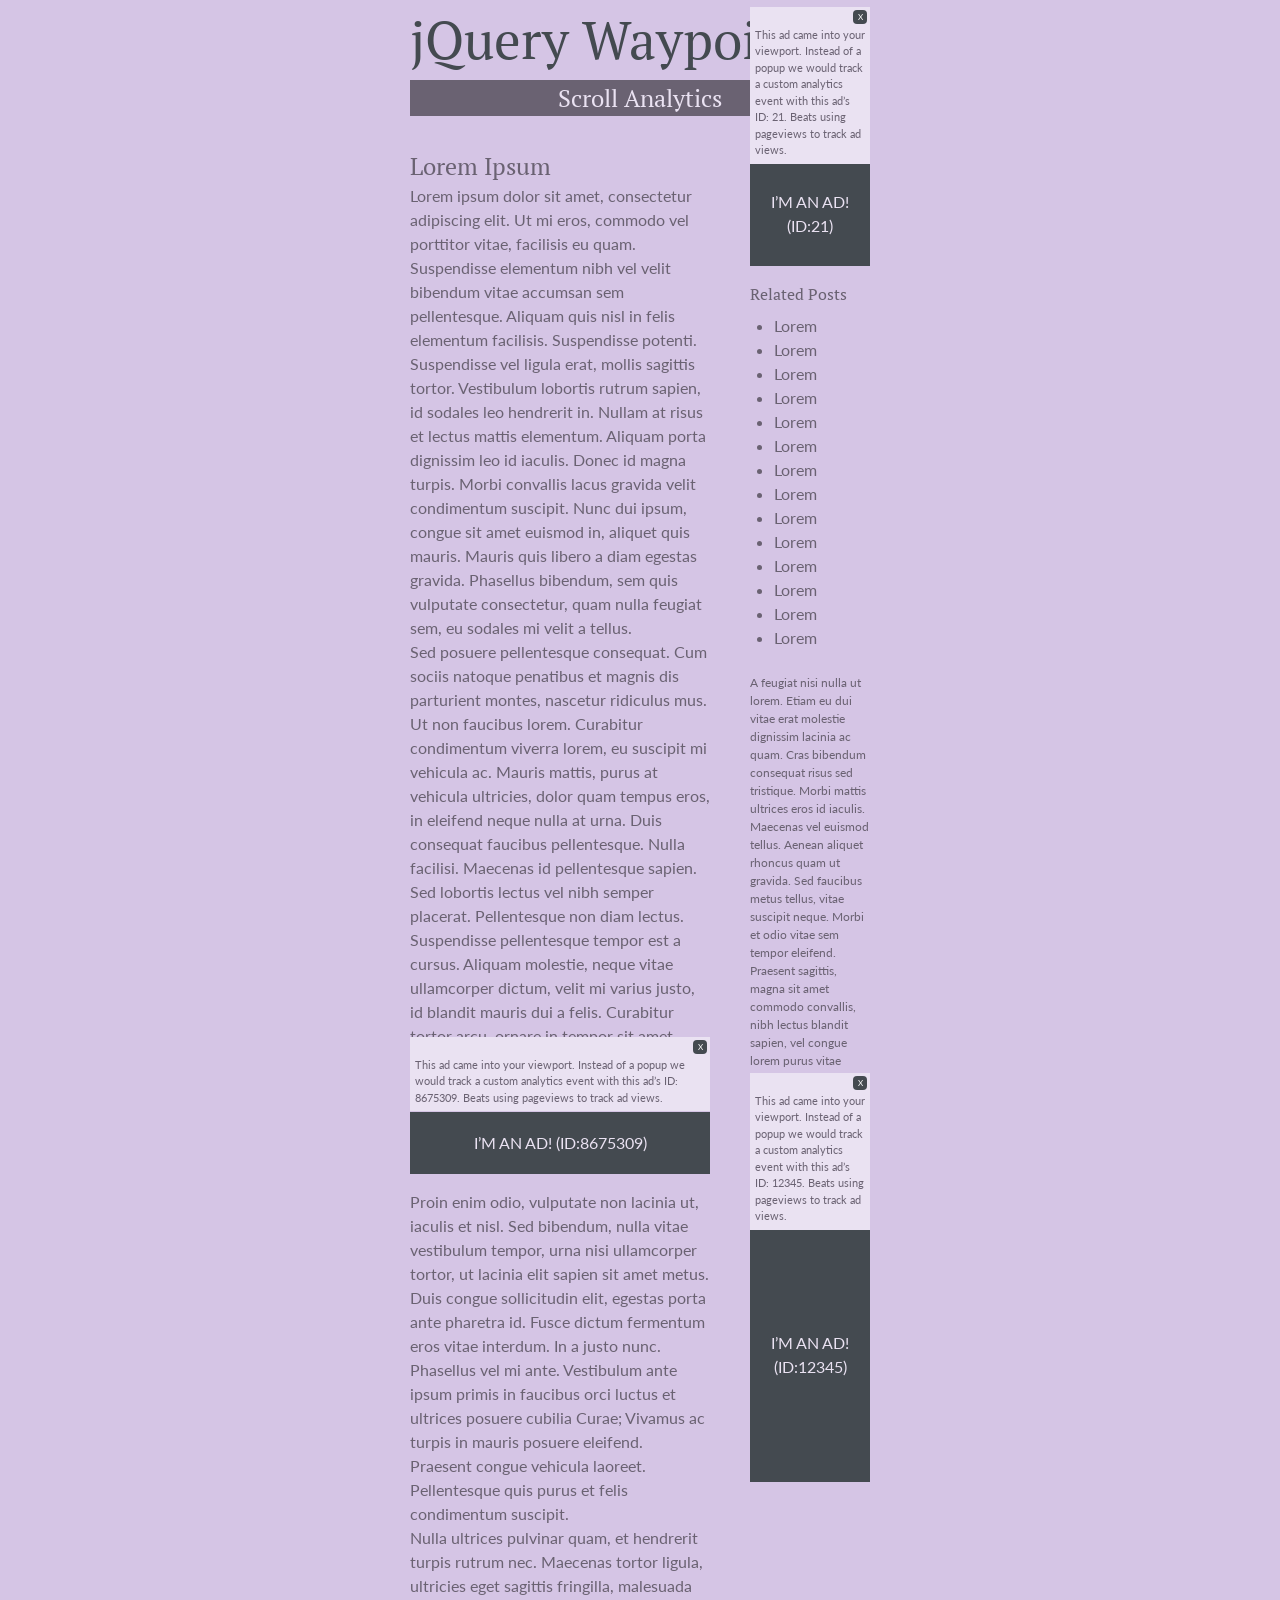
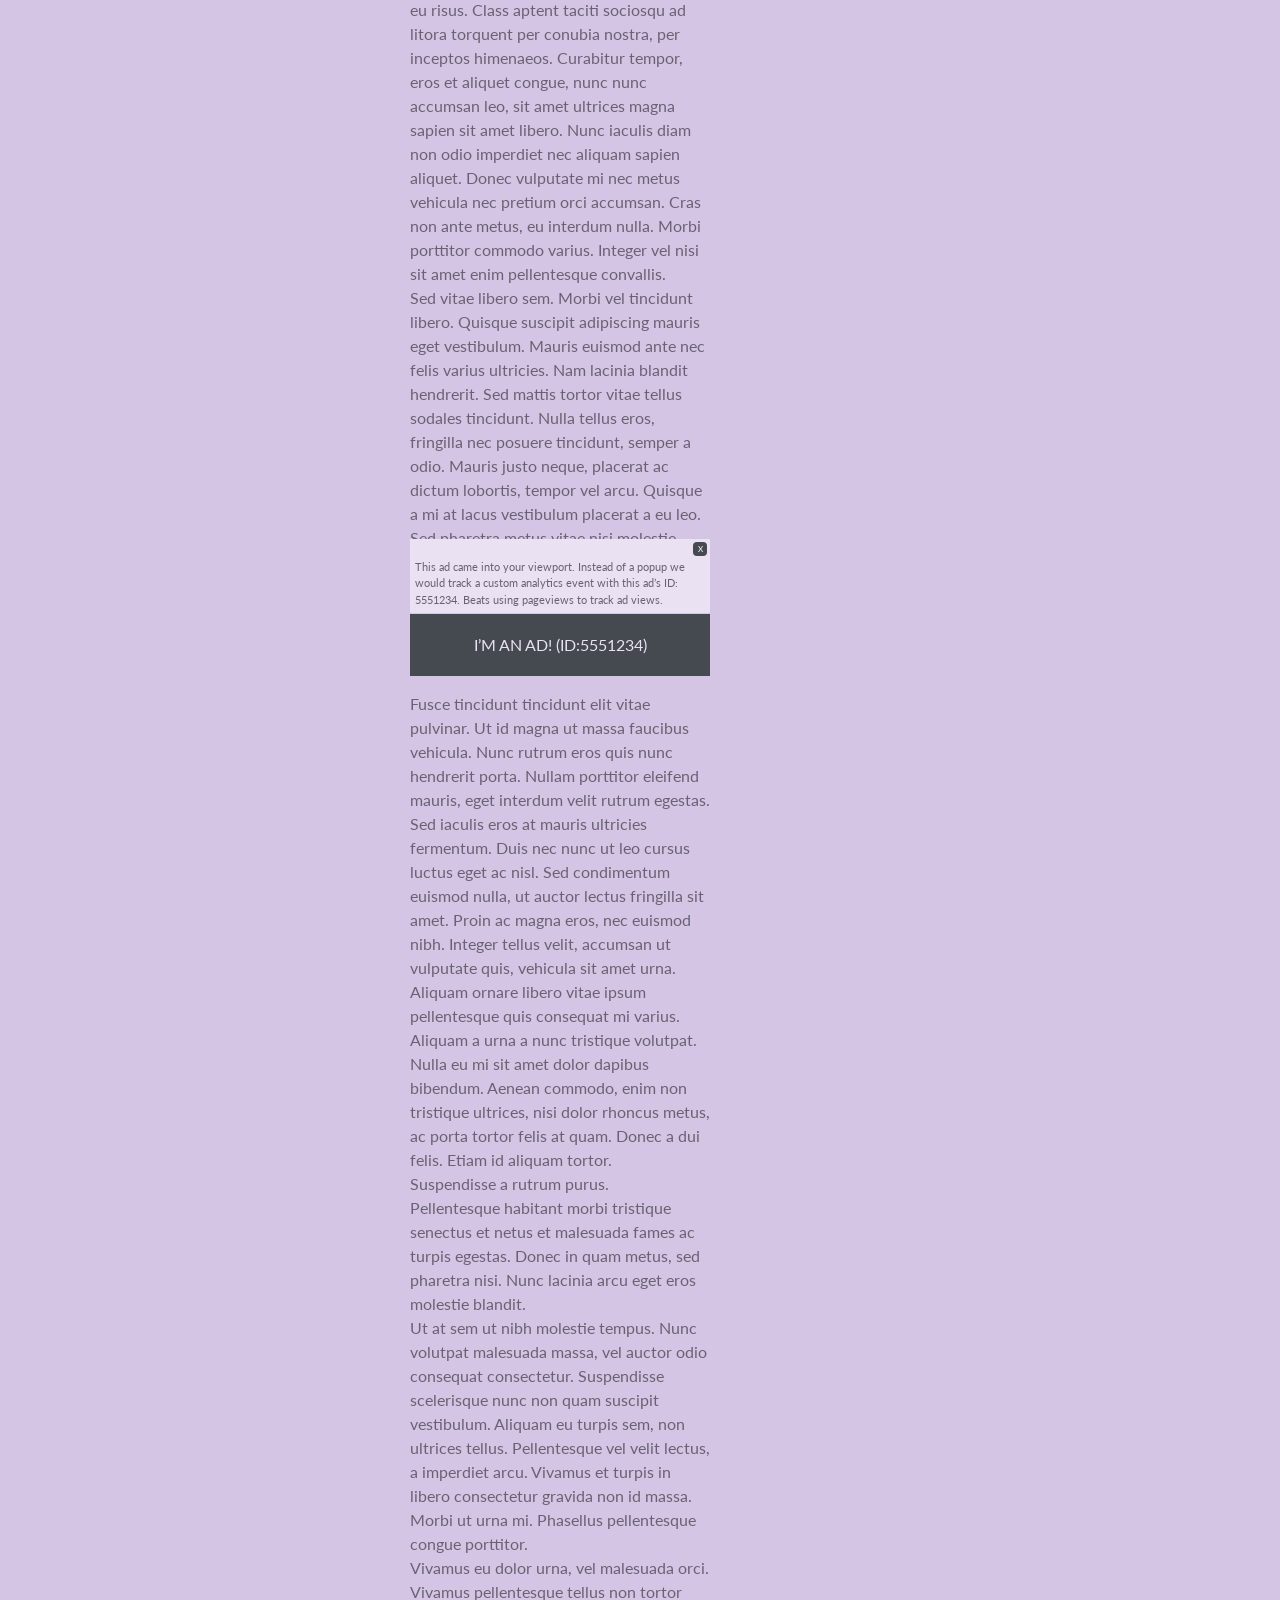
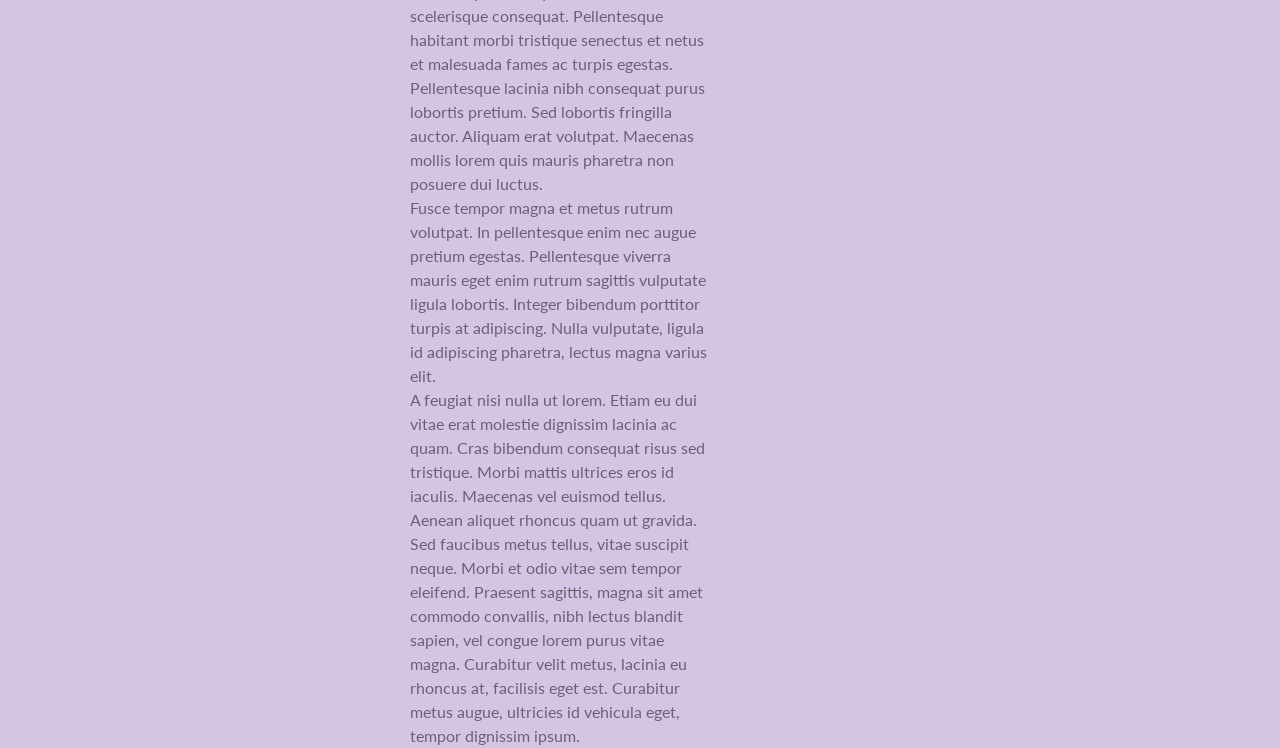
<file: scripts/imakewebthings-jquery-waypoints-aa31522/examples/scroll-analytics/index.html>
<!DOCTYPE html>

<html lang="en-US">
<head>
	<meta http-equiv="content-type" content="text/html; charset=UTF-8">
	<title>Scroll Analytics with jQuery Waypoints</title>
	<meta name="description" content="An example of how to use the jQuery Waypoints plugin to track ad views more accurately and respond to engaged users when they reach the end of content">
	<meta name="viewport" content="width=480">

	<link href='http://fonts.googleapis.com/css?family=Ubuntu+Mono|Lato:400,700|PT+Serif:700' rel='stylesheet' type='text/css'>
	<style type="text/css">
		* {
			margin:0;
			padding:0;
		}

		body {
			font-size:16px;
			line-height:1.5;
			color:#6a6272;
      background:#d5c5e5;
      padding-bottom:16px;
      font-family:"Lato", sans-serif;
		}

		.inner {
			width:460px;
			padding:0 10px;
			margin:0 auto;
		}

		h1, h2, h3, h4 {
      font-family:"PT Serif", serif;
      font-weight:normal;
    }

    h1 {
      font-size:53px;
      color:#444a50;
    }

    h2 {
      text-align:center;
      background:#6a6272;
      color:#eae2f2;
      font-size:24px;
    }

		h3 {
			font-size:24px;
		}

		.header {
			margin-bottom:32px;
		}

		#lcol {
			float:left;
			width:300px;
		}

		#rcol {
			float:right;
			width:120px;
		}

		#rcol h2 {
			font-weight:bold;
		}

		#rcol ul {
			list-style:disc;
			margin:8px 0 24px 24px;
		}

		#rcol p {
			font-size:12px;
		}

		.ad-unit {
			padding:10px;
			margin:16px 0;
			border:1px solid #444a50;
			text-transform:uppercase;
			color:#eae2f2;
			text-align:center;
			height:40px;
			line-height:40px;
			background:#6a6272;
		}

		.ad-unit.active {
			background:#444a50;
		}

		#rcol .ad-unit {
			line-height:1.5;
			height:50px;
			padding:100px 0;
		}

		#rcol .ad-unit.short {
			padding:25px 0;
		}

		.popup {
			position:absolute;
			background:#eae2f2;
			font-size:11px;
			padding:20px 5px 5px 5px;
			border-radius-:5px 5px 0 0;
		}

		#article-finished {
			position:fixed;
			bottom:0px;
			right:0px;
			width:400px;
			padding-top:5px;
			-webkit-transition:right 700ms ease-in-out;
			-moz-transition:right 700ms ease-in-out;
			-o-transition:right 700ms ease-in-out;
			-ms-transition:right 700ms ease-in-out;
			transition:right 700ms ease-in-out;
		}

		#article-finished.hiding {
			right:-420px;
		}

		#article-finished a {
			color:#444a50;
			text-decoration:underline;
		}

		.close {
			background:#444a50;
			color:#fff;
			position:absolute;
			right:3px;
			top:3px;
			height:14px;
			line-height:14px;
			text-align:center;
			width:14px;
			display:block;
			text-decoration:none;
			font-size:8px;
			border-radius:4px;
		}
	</style>
</head>
<body>

<div class="header inner">
	<h1>jQuery Waypoints</h1>
	<h2>Scroll Analytics</h2>
</div>

<div class="inner">
	<div id="lcol">
		<h3>Lorem Ipsum</h3>
		
		<p>Lorem ipsum dolor sit amet, consectetur adipiscing elit. Ut mi eros, commodo vel porttitor vitae, facilisis eu quam. Suspendisse elementum nibh vel velit bibendum vitae accumsan sem pellentesque. Aliquam quis nisl in felis elementum facilisis. Suspendisse potenti. Suspendisse vel ligula erat, mollis sagittis tortor. Vestibulum lobortis rutrum sapien, id sodales leo hendrerit in. Nullam at risus et lectus mattis elementum. Aliquam porta dignissim leo id iaculis. Donec id magna turpis. Morbi convallis lacus gravida velit condimentum suscipit. Nunc dui ipsum, congue sit amet euismod in, aliquet quis mauris. Mauris quis libero a diam egestas gravida. Phasellus bibendum, sem quis vulputate consectetur, quam nulla feugiat sem, eu sodales mi velit a tellus.</p>

		<p>Sed posuere pellentesque consequat. Cum sociis natoque penatibus et magnis dis parturient montes, nascetur ridiculus mus. Ut non faucibus lorem. Curabitur condimentum viverra lorem, eu suscipit mi vehicula ac. Mauris mattis, purus at vehicula ultricies, dolor quam tempus eros, in eleifend neque nulla at urna. Duis consequat faucibus pellentesque. Nulla facilisi. Maecenas id pellentesque sapien. Sed lobortis lectus vel nibh semper placerat. Pellentesque non diam lectus.</p>

		<p>Suspendisse pellentesque tempor est a cursus. Aliquam molestie, neque vitae ullamcorper dictum, velit mi varius justo, id blandit mauris dui a felis. Curabitur tortor arcu, ornare in tempor sit amet, varius ac elit. Nullam eleifend cursus consectetur.</p>
		
		<div class="ad-unit" data-analyticsid="8675309">I&rsquo;m an ad! (ID:8675309)</div>
		
		<p>Proin enim odio, vulputate non lacinia ut, iaculis et nisl. Sed bibendum, nulla vitae vestibulum tempor, urna nisi ullamcorper tortor, ut lacinia elit sapien sit amet metus. Duis congue sollicitudin elit, egestas porta ante pharetra id. Fusce dictum fermentum eros vitae interdum. In a justo nunc. Phasellus vel mi ante. Vestibulum ante ipsum primis in faucibus orci luctus et ultrices posuere cubilia Curae; Vivamus ac turpis in mauris posuere eleifend.</p>
		
		<p>Praesent congue vehicula laoreet. Pellentesque quis purus et felis condimentum suscipit.</p>

		<p>Nulla ultrices pulvinar quam, et hendrerit turpis rutrum nec. Maecenas tortor ligula, ultricies eget sagittis fringilla, malesuada eu risus. Class aptent taciti sociosqu ad litora torquent per conubia nostra, per inceptos himenaeos. Curabitur tempor, eros et aliquet congue, nunc nunc accumsan leo, sit amet ultrices magna sapien sit amet libero. Nunc iaculis diam non odio imperdiet nec aliquam sapien aliquet. Donec vulputate mi nec metus vehicula nec pretium orci accumsan. Cras non ante metus, eu interdum nulla. Morbi porttitor commodo varius. Integer vel nisi sit amet enim pellentesque convallis.</p>
			
		<p>Sed vitae libero sem. Morbi vel tincidunt libero. Quisque suscipit adipiscing mauris eget vestibulum. Mauris euismod ante nec felis varius ultricies. Nam lacinia blandit hendrerit. Sed mattis tortor vitae tellus sodales tincidunt. Nulla tellus eros, fringilla nec posuere tincidunt, semper a odio. Mauris justo neque, placerat ac dictum lobortis, tempor vel arcu. Quisque a mi at lacus vestibulum placerat a eu leo. Sed pharetra metus vitae nisi molestie aliquam. Curabitur feugiat aliquet lorem et suscipit.</p>
		
		<div class="ad-unit" data-analyticsid="5551234">I&rsquo;m an ad! (ID:5551234)</div>
		
		<p>Fusce tincidunt tincidunt elit vitae pulvinar. Ut id magna ut massa faucibus vehicula. Nunc rutrum eros quis nunc hendrerit porta. Nullam porttitor eleifend mauris, eget interdum velit rutrum egestas. Sed iaculis eros at mauris ultricies fermentum. Duis nec nunc ut leo cursus luctus eget ac nisl. Sed condimentum euismod nulla, ut auctor lectus fringilla sit amet. Proin ac magna eros, nec euismod nibh. Integer tellus velit, accumsan ut vulputate quis, vehicula sit amet urna. Aliquam ornare libero vitae ipsum pellentesque quis consequat mi varius. Aliquam a urna a nunc tristique volutpat. Nulla eu mi sit amet dolor dapibus bibendum. Aenean commodo, enim non tristique ultrices, nisi dolor rhoncus metus, ac porta tortor felis at quam. Donec a dui felis. Etiam id aliquam tortor.</p>
		
		<p>Suspendisse a rutrum purus.</p>
		
		<p>Pellentesque habitant morbi tristique senectus et netus et malesuada fames ac turpis egestas. Donec in quam metus, sed pharetra nisi. Nunc lacinia arcu eget eros molestie blandit.</p>

		<p>Ut at sem ut nibh molestie tempus. Nunc volutpat malesuada massa, vel auctor odio consequat consectetur. Suspendisse scelerisque nunc non quam suscipit vestibulum. Aliquam eu turpis sem, non ultrices tellus. Pellentesque vel velit lectus, a imperdiet arcu. Vivamus et turpis in libero consectetur gravida non id massa. Morbi ut urna mi. Phasellus pellentesque congue porttitor.</p>
		
		<p>Vivamus eu dolor urna, vel malesuada orci. Vivamus pellentesque tellus non tortor scelerisque consequat. Pellentesque habitant morbi tristique senectus et netus et malesuada fames ac turpis egestas. Pellentesque lacinia nibh consequat purus lobortis pretium. Sed lobortis fringilla auctor. Aliquam erat volutpat. Maecenas mollis lorem quis mauris pharetra non posuere dui luctus.</p>

		<p>Fusce tempor magna et metus rutrum volutpat. In pellentesque enim nec augue pretium egestas. Pellentesque viverra mauris eget enim rutrum sagittis vulputate ligula lobortis. Integer bibendum porttitor turpis at adipiscing. Nulla vulputate, ligula id adipiscing pharetra, lectus magna varius elit.</p>
		
		<p>A feugiat nisi nulla ut lorem. Etiam eu dui vitae erat molestie dignissim lacinia ac quam. Cras bibendum consequat risus sed tristique. Morbi mattis ultrices eros id iaculis. Maecenas vel euismod tellus. Aenean aliquet rhoncus quam ut gravida. Sed faucibus metus tellus, vitae suscipit neque. Morbi et odio vitae sem tempor eleifend. Praesent sagittis, magna sit amet commodo convallis, nibh lectus blandit sapien, vel congue lorem purus vitae magna. Curabitur velit metus, lacinia eu rhoncus at, facilisis eget est. Curabitur metus augue, ultricies id vehicula eget, tempor dignissim ipsum.</p>
	</div>
	
	<div id="rcol">
		<div class="ad-unit short" data-analyticsid="21">I&rsquo;m an ad! (ID:21)</div>
		
		<h4>Related Posts</h4>
		<ul>
			<li>Lorem</li>
			<li>Lorem</li>
			<li>Lorem</li>
			<li>Lorem</li>
			<li>Lorem</li>
			<li>Lorem</li>
			<li>Lorem</li>
			<li>Lorem</li>
			<li>Lorem</li>
			<li>Lorem</li>
			<li>Lorem</li>
			<li>Lorem</li>
			<li>Lorem</li>
			<li>Lorem</li>
		</ul>
		
		<p>A feugiat nisi nulla ut lorem. Etiam eu dui vitae erat molestie dignissim lacinia ac quam. Cras bibendum consequat risus sed tristique. Morbi mattis ultrices eros id iaculis. Maecenas vel euismod tellus. Aenean aliquet rhoncus quam ut gravida. Sed faucibus metus tellus, vitae suscipit neque. Morbi et odio vitae sem tempor eleifend. Praesent sagittis, magna sit amet commodo convallis, nibh lectus blandit sapien, vel congue lorem purus vitae magna. Curabitur velit metus, lacinia eu rhoncus at, facilisis eget est. Curabitur metus augue, ultricies id vehicula eget, tempor dignissim ipsum.</p>
		
		<div class="ad-unit" data-analyticsid="12345">I&rsquo;m an ad! (ID:12345)</div>
	</div>
</div>

<script src="http://ajax.googleapis.com/ajax/libs/jquery/1.8/jquery.min.js"></script>
<script src="../../waypoints.js"></script>

<script type="text/javascript">
$(document).ready(function() {
	$('body').append($("<div class='popup hiding' id='article-finished'>You have finished reading the article.  Instead of this popup we could track a custom analytics event or show links to related articles the user may be interested in reading. (<a href='http://www.nytimes.com/2011/02/16/technology/16dell.html?ref=technology' target='_blank'>New York Times Online articles</a> do this.)</div>"));
	
	function recordAdEvent(trackid) {
		var el = ($("div[data-analyticsid='"+trackid+"']")),
		popup = $("<div class='popup'>This ad came into your viewport.  Instead of a popup we would track a custom analytics event with this ad&rsquo;s ID: "+trackid+".  Beats using pageviews to track ad views.</div>"),
		close = $("<a href='#' class='close'>X</a>");
		
		el.addClass('active');
		popup.append(close);
		$('body').append(popup);
		popup.css('width', el.outerWidth() - 10);
		popup.css({
			'top': el.offset().top - popup.outerHeight(),
			'left': el.offset().left
		});
		close.click(function(event) {
			$(this).parent().remove();
			el.removeClass('active');
			event.preventDefault();
		});
	}
	
	$('.ad-unit').waypoint(function() {
		recordAdEvent($(this).data('analyticsid'));
	}, {
		triggerOnce: true,
		offset: 'bottom-in-view'
	});
	
	$('#lcol').waypoint(function(direction) {
		$('#article-finished').toggleClass('hiding', direction === "up");
	}, {
		offset: function() {
			return $.waypoints('viewportHeight') - $(this).height() + 100;
		}
	});
});
</script>

</body>
</html>
</file>
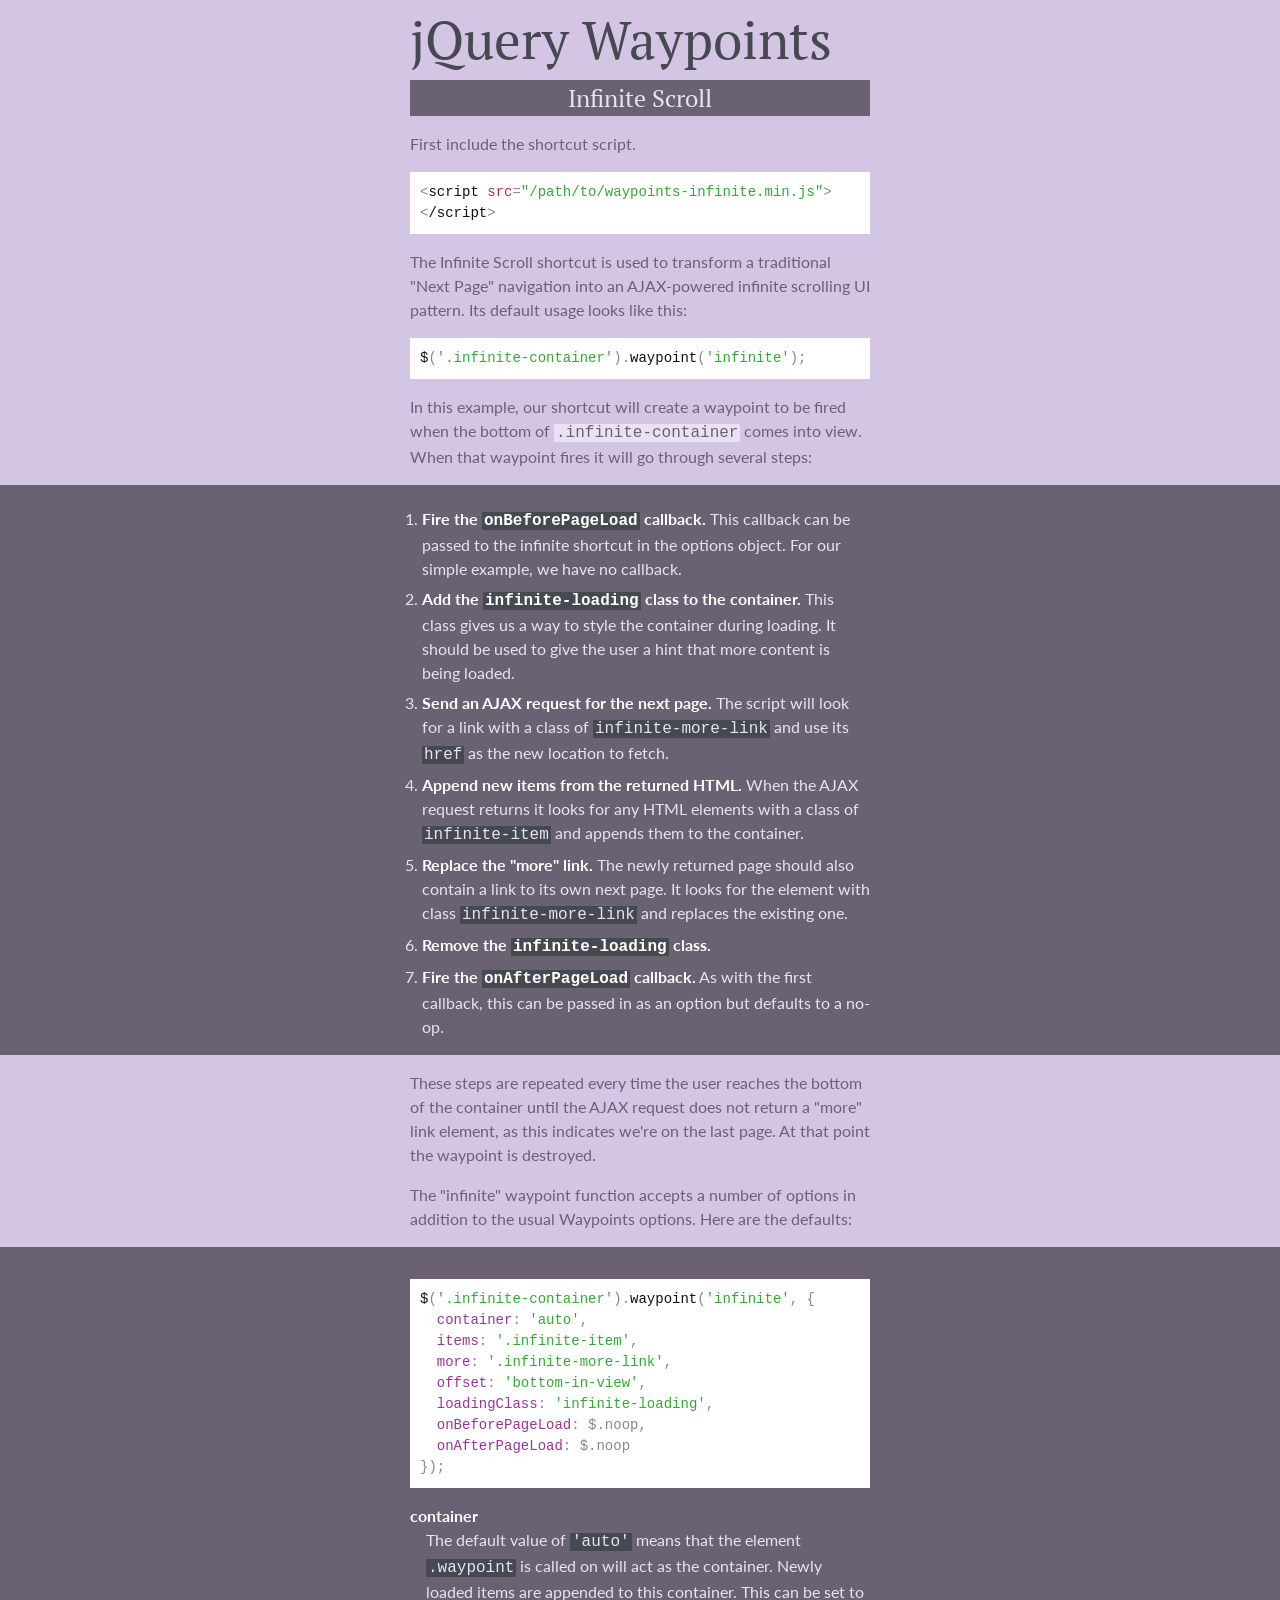
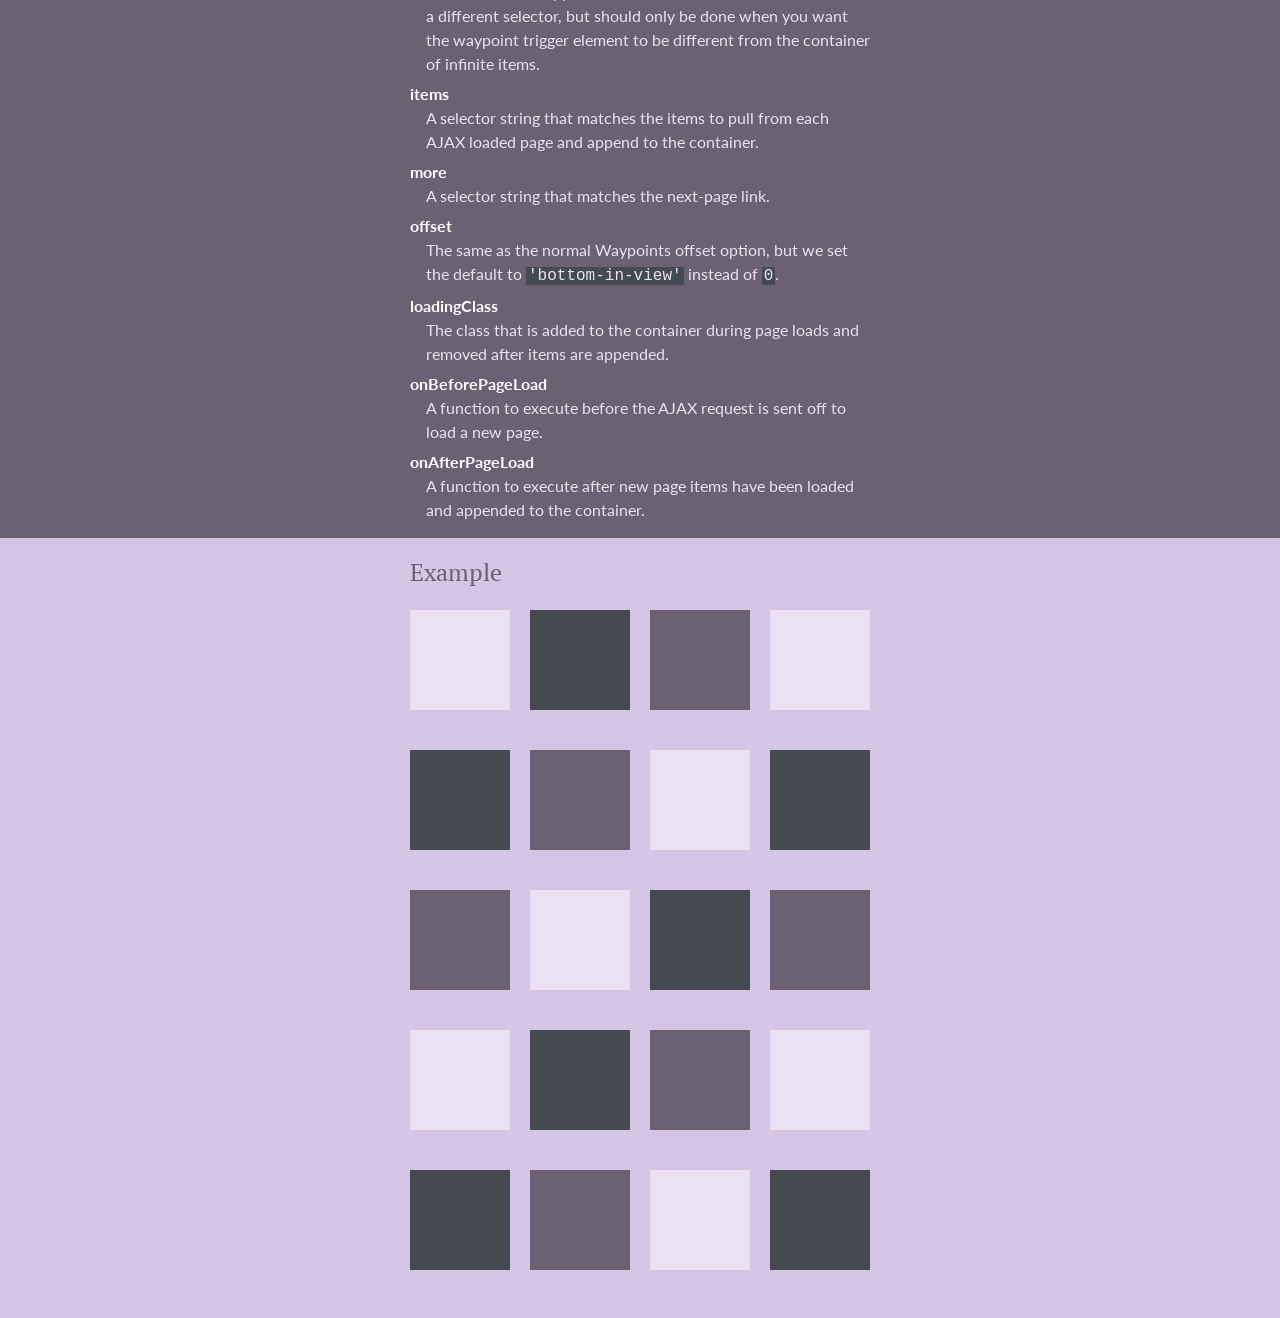
<file: scripts/imakewebthings-jquery-waypoints-aa31522/shortcuts/infinite-scroll/index.html>
<!DOCTYPE html>

<html lang="en-US">
<head>
  <meta http-equiv="content-type" content="text/html; charset=UTF-8">
  <title>jQuery Waypoints Infinite Shortcut</title>
  <meta name="description" content="A jQuery Waypoints shortcut extension for easier infinite scrolling">
  <meta name="viewport" content="width=480">

  <link href='http://fonts.googleapis.com/css?family=Ubuntu+Mono|Lato:400,700|PT+Serif:700' rel='stylesheet' type='text/css'>
  <style type="text/css">
    * {
      margin:0;
      padding:0;
    }

    body {
      font-size:16px;
      line-height:1.5;
      color:#6a6272;
      background:#d5c5e5;
      padding-bottom:16px;
      font-family:"Lato", sans-serif;
    }

    .inner {
      width:460px;
      padding:0 10px;
      margin:0 auto;
    }

    h1, h2, h3, h4 {
      font-family:"PT Serif", serif;
      font-weight:normal;
    }

    h1 {
      font-size:53px;
      color:#444a50;
    }

    h2 {
      text-align:center;
      background:#6a6272;
      color:#eae2f2;
      font-size:24px;
    }

    pre {
      white-space:pre-wrap;
      font-size:14px;
      background:#fff;
      padding:10px;
    }

    code {
      font-family:"Ubuntu Mono", monospace;
    }

    p, pre, ul, .example, dl {
      margin-top:16px;
    }

    h3 {
      font-size:24px;
    }

    ol {
      margin-left:12px;
    }

    li {
      margin-top:6px;
    }

    .steps {
      background:#6a6272;
      color:#eae2f2;
      padding:16px 0;
      margin-top:16px;
    }

    .options {
      background:#6a6272;
      color:#eae2f2;
      padding:16px 0;
      margin-top:16px;
    }

    dt {
      font-weight:bold;
      color:#fff;
      margin-top:6px;
    }

    dd {
      margin-left:16px;
    }

    .fn {
      color:#111;
    }
    .kw {
      color:#a33;
    }
    .str {
      color:#3a3;
    }
    .cm {
      color:#33a;
    }
    .key {
      color:#939;
    }

    p code, li code, dl code {
      padding:0 2px;
      background:#eae2f2;
    }

    .steps li code, .options dl code {
      background:#444a50;
    }

    .options strong, .steps strong {
      color:#fff;
    }

    pre code {
      color:#888;
    }

    .infinite-container {
      width:480px;
      margin-left:-20px;
      overflow:hidden;
      position:relative;
    }

    .infinite-container.infinite-loading:after {
      content:"Loading...";
      height:30px;
      line-height:30px;
      position:absolute;
      left:0;
      right:0;
      bottom:0;
      text-align:center;
      background:#6a6272;
      color:#eae2f2;
    }

    .infinite-item {
      float:left;
      width:100px;
      height:100px;
      background:#444a50;
      margin:20px 0 20px 20px;
    }
    .infinite-item:nth-child(3n) {
      background:#6a6272;
    }
    .infinite-item:nth-child(3n+1) {
      background:#eae2f2;
    }

    .infinite-more-link {
      visibility:hidden;
    }
  </style>
</head>
<body>

<div class="header inner">
  <h1>jQuery Waypoints</h1>
  <h2 class="my-sticky-element">Infinite Scroll</h2>
</div>

<div class="inner">
  <p>First include the shortcut script.</p>

  <pre><code>&lt;<span class="fn">script</span> <span class="kw">src</span>=<span class="str">"/path/to/waypoints-infinite.min.js"</span>&gt;&lt;<span class="fn">/script</span>&gt;</code></pre>

  <p>The Infinite Scroll shortcut is used to transform a traditional "Next Page" navigation into an AJAX-powered infinite scrolling UI pattern. Its default usage looks like this:</p>

  <pre><code><span class="fn">$</span>(<span class="str">'.infinite-container'</span>).<span class="fn">waypoint</span>(<span class="str">'infinite'</span>);</code></pre>

  <p>In this example, our shortcut will create a waypoint to be fired when the bottom of <code>.infinite-container</code> comes into view. When that waypoint fires it will go through several steps:</p>
</div>

<div class="steps">
  <div class="inner">
    <ol>
      <li><strong>Fire the <code>onBeforePageLoad</code> callback.</strong> This callback can be passed to the infinite shortcut in the options object. For our simple example, we have no callback.</li>
      <li><strong>Add the <code>infinite-loading</code> class to the container.</strong> This class gives us a way to style the container during loading. It should be used to give the user a hint that more content is being loaded.</li>
      <li><strong>Send an AJAX request for the next page.</strong> The script will look for a link with a class of <code>infinite-more-link</code> and use its <code>href</code> as the new location to fetch.</li>
      <li><strong>Append new items from the returned HTML.</strong> When the AJAX request returns it looks for any HTML elements with a class of <code>infinite-item</code> and appends them to the container.</li>
      <li><strong>Replace the "more" link.</strong> The newly returned page should also contain a link to its own next page. It looks for the element with class <code>infinite-more-link</code> and replaces the existing one.</li>
      <li><strong>Remove the <code>infinite-loading</code> class.</strong></li>
      <li><strong>Fire the <code>onAfterPageLoad</code> callback.</strong> As with the first callback, this can be passed in as an option but defaults to a no-op.</li>
    </ol>
  </div>
</div>

<div class="inner">
  <p>These steps are repeated every time the user reaches the bottom of the container until the AJAX request does not return a "more" link element, as this indicates we're on the last page. At that point the waypoint is destroyed.</p>

  <p>The "infinite" waypoint function accepts a number of options in addition to the usual Waypoints options. Here are the defaults:</p>
</div>

<div class="options">
  <div class="inner">
    <pre><code><span class="fn">$</span>(<span class="str">'.infinite-container'</span>).<span class="fn">waypoint</span>(<span class="str">'infinite'</span>, {
  <span class="key">container</span>: <span class="str">'auto'</span>,
  <span class="key">items</span>: <span class="str">'.infinite-item'</span>,
  <span class="key">more</span>: <span class="str">'.infinite-more-link'</span>,
  <span class="key">offset</span>: <span class="str">'bottom-in-view'</span>,
  <span class="key">loadingClass</span>: <span class="str">'infinite-loading'</span>,
  <span class="key">onBeforePageLoad</span>: $.noop,
  <span class="key">onAfterPageLoad</span>: $.noop
});</code></pre>

    <dl>
      <dt>container</dt>
      <dd>The default value of <code>'auto'</code> means that the element <code>.waypoint</code> is called on will act as the container. Newly loaded items are appended to this container. This can be set to a different selector, but should only be done when you want the waypoint trigger element to be different from the container of infinite items.</dd>
      <dt>items</dt>
      <dd>A selector string that matches the items to pull from each AJAX loaded page and append to the container.</dd>
      <dt>more</dt>
      <dd>A selector string that matches the next-page link.</dd>
      <dt>offset</dt>
      <dd>The same as the normal Waypoints offset option, but we set the default to <code>'bottom-in-view'</code> instead of <code>0</code>.</dd>
      <dt>loadingClass</dt>
      <dd>The class that is added to the container during page loads and removed after items are appended.</dd>
      <dt>onBeforePageLoad</dt>
      <dd>A function to execute before the AJAX request is sent off to load a new page.</dd>
      <dt>onAfterPageLoad</dt>
      <dd>A function to execute after new page items have been loaded and appended to the container.</dd>
    </dl>
  </div>
</div>

<div class="inner example">
  <h3>Example</h3>
  <div class="infinite-container">
    <div class="infinite-item"></div>
    <div class="infinite-item"></div>
    <div class="infinite-item"></div>
    <div class="infinite-item"></div>
    <div class="infinite-item"></div>
    <div class="infinite-item"></div>
    <div class="infinite-item"></div>
    <div class="infinite-item"></div>
    <div class="infinite-item"></div>
    <div class="infinite-item"></div>
  </div>

  <a href="." class="infinite-more-link">More</a>
</div>

<script src="http://ajax.googleapis.com/ajax/libs/jquery/1.8/jquery.min.js"></script>
<script src="../../waypoints.js"></script>
<script src="waypoints-infinite.js"></script>

<script type="text/javascript">
$(document).ready(function() {
  $('.infinite-container').waypoint('infinite');
});
</script>

</body>
</html>
</file>
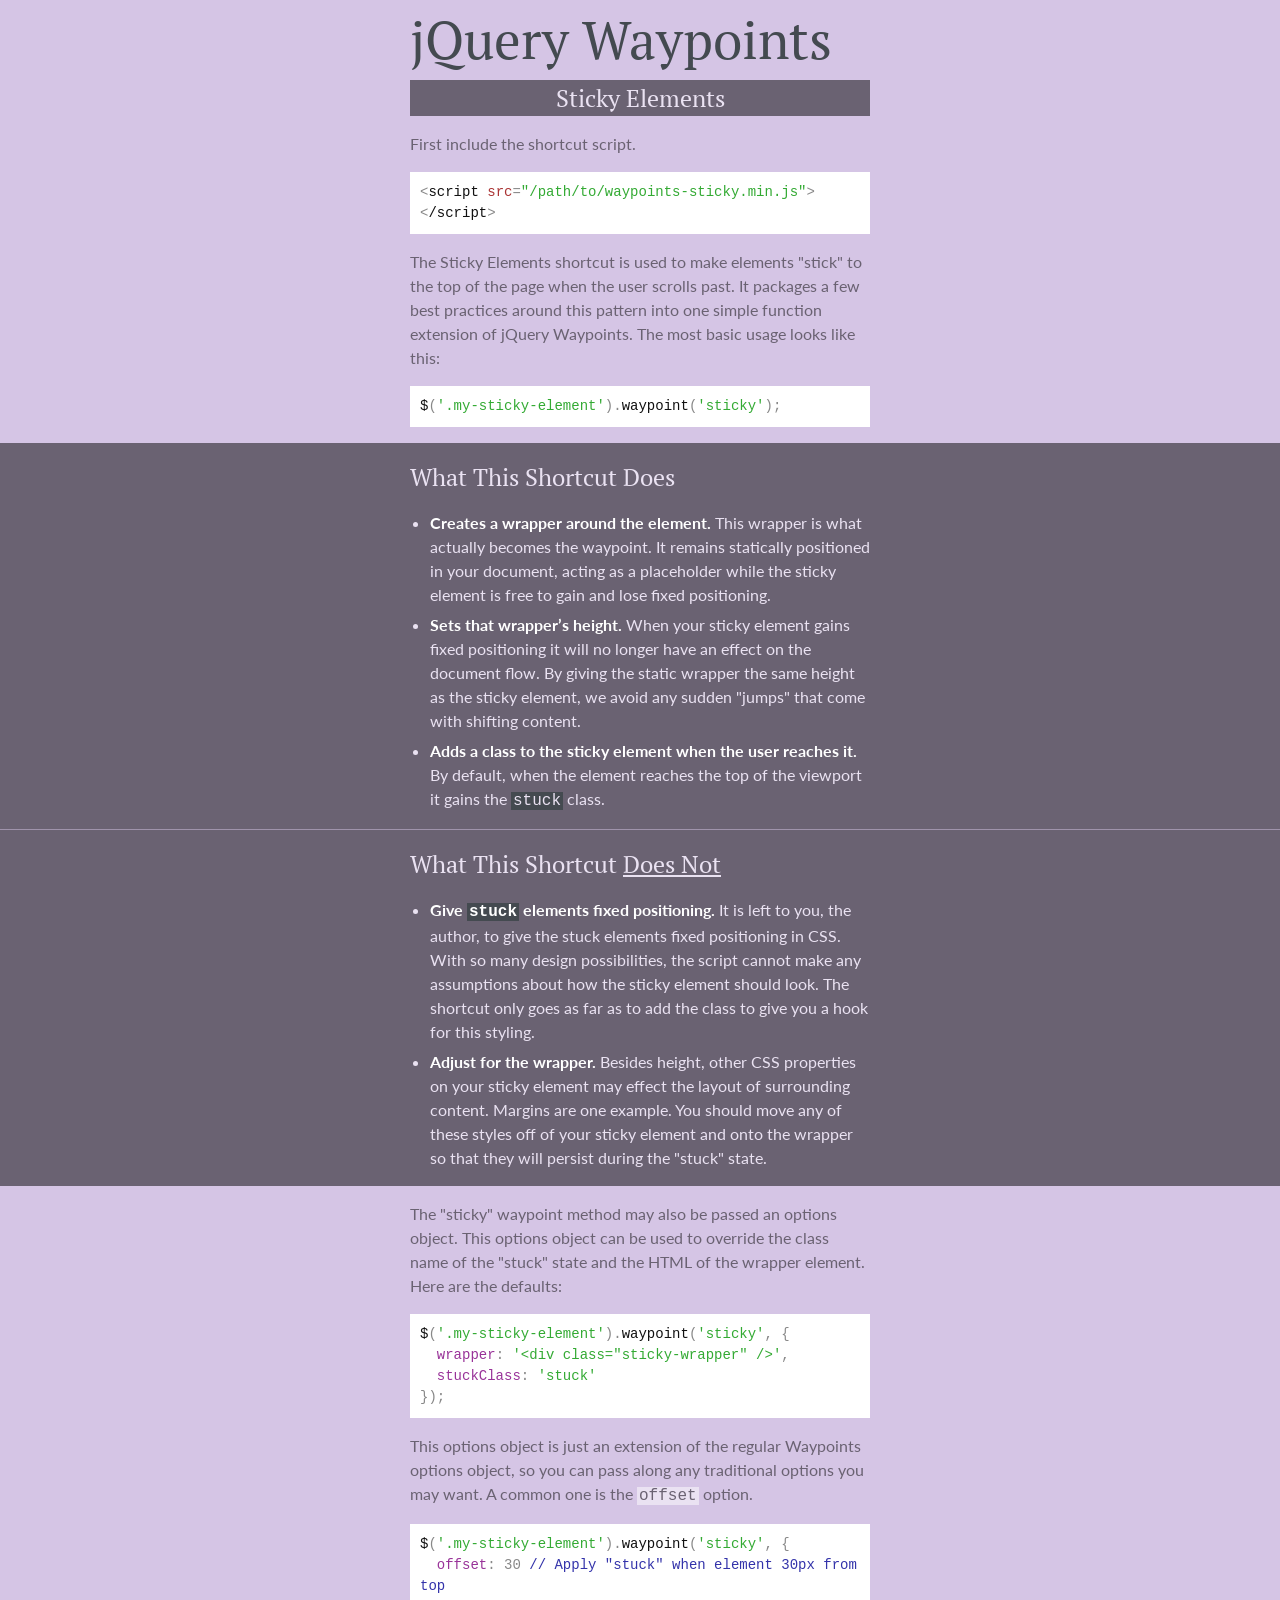
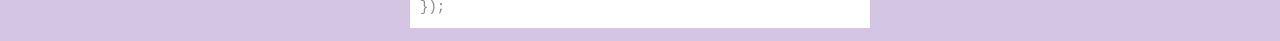
<file: scripts/imakewebthings-jquery-waypoints-aa31522/shortcuts/sticky-elements/index.html>
<!DOCTYPE html>

<html lang="en-US">
<head>
	<meta http-equiv="content-type" content="text/html; charset=UTF-8">
	<title>jQuery Waypoints Sticky Shortcut</title>
	<meta name="description" content="A jQuery Waypoints shortcut extension for easier sticky elements">
	<meta name="viewport" content="width=480">

	<link href='http://fonts.googleapis.com/css?family=Ubuntu+Mono|Lato:400,700|PT+Serif:700' rel='stylesheet' type='text/css'>
	<style type="text/css">
		* {
			margin:0;
			padding:0;
		}

		body {
			font-size:16px;
      line-height:1.5;
      color:#6a6272;
      background:#d5c5e5;
      padding-bottom:16px;
      font-family:"Lato", sans-serif;
		}

		.inner {
			width:460px;
			padding:0 10px;
			margin:0 auto;
		}

		h1, h2, h3, h4 {
      font-family:"PT Serif", serif;
      font-weight:normal;
    }

		h1 {
			font-size:53px;
      color:#444a50;
		}

		h2.my-sticky-element {
			text-align:center;
			background:#6a6272;
      color:#eae2f2;
			width:460px;
			margin:0 auto;
			font-size:24px;
		}

		.my-sticky-element.stuck {
			position:fixed;
			top:0;
			box-shadow:0 2px 4px rgba(0, 0, 0, .3);
		}

		pre {
      white-space:pre-wrap;
      font-size:14px;
      background:#fff;
      padding:10px;
    }

    code {
      font-family:"Ubuntu Mono", monospace;
    }

		p, pre, ul {
			margin-top:16px;
		}

		h3 {
			font-size:24px;
		}

		ul {
			margin-left:20px;
		}

		li {
			margin-top:6px;
		}

		strong {
			color:#fff;
		}

		.does {
			background:#6a6272;
      color:#eae2f2;
			padding:16px 0;
			margin-top:16px;
		}

		.does-not {
			background:#6a6272;
      color:#eae2f2;
			padding:16px 0;
			border-top:1px solid #9f93ab;
		}

		.does-not h3 em {
			font-style:normal;
			text-decoration:underline;
		}

		.fn {
      color:#111;
    }
    .kw {
      color:#a33;
    }
    .str {
      color:#3a3;
    }
    .cm {
      color:#33a;
    }
    .key {
      color:#939;
    }

    pre code {
    	color:#888;
    }

    p code, li code {
    	padding:0 2px;
    }
    p code {
    	background:#eae2f2;
    }
    li code {
    	background:#444a50;
    }
	</style>
</head>
<body>

<div class="header inner">
	<h1>jQuery Waypoints</h1>
	<h2 class="my-sticky-element">Sticky Elements</h2>
</div>

<div class="inner">
	<p>First include the shortcut script.</p>

	<pre><code>&lt;<span class="fn">script</span> <span class="kw">src</span>=<span class="str">"/path/to/waypoints-sticky.min.js"</span>&gt;&lt;<span class="fn">/script</span>&gt;</code></pre>

	<p>The Sticky Elements shortcut is used to make elements "stick" to the top of the page when the user scrolls past. It packages a few best practices around this pattern into one simple function extension of jQuery Waypoints. The most basic usage looks like this:</p>

	<pre><code><span class="fn">$</span>(<span class="str">'.my-sticky-element'</span>).<span class="fn">waypoint</span>(<span class="str">'sticky'</span>);</code></pre>
</div>

<div class="does">
	<div class="inner">
		<h3>What This Shortcut Does</h3>

		<ul>
			<li><strong>Creates a wrapper around the element.</strong> This wrapper is what actually becomes the waypoint. It remains statically positioned in your document, acting as a placeholder while the sticky element is free to gain and lose fixed positioning.</li>
			<li><strong>Sets that wrapper&rsquo;s height.</strong> When your sticky element gains fixed positioning it will no longer have an effect on the document flow. By giving the static wrapper the same height as the sticky element, we avoid any sudden "jumps" that come with shifting content.</li>
			<li><strong>Adds a class to the sticky element when the user reaches it.</strong> By default, when the element reaches the top of the viewport it gains the <code>stuck</code> class.</li>
		</ul>
	</div>
</div>

<div class="does-not">
	<div class="inner">
		<h3>What This Shortcut <em>Does Not</em></h3>

		<ul>
			<li><strong>Give <code>stuck</code> elements fixed positioning.</strong> It is left to you, the author, to give the stuck elements fixed positioning in CSS. With so many design possibilities, the script cannot make any assumptions about how the sticky element should look. The shortcut only goes as far as to add the class to give you a hook for this styling.</li>
			<li><strong>Adjust for the wrapper.</strong> Besides height, other CSS properties on your sticky element may effect the layout of surrounding content. Margins are one example. You should move any of these styles off of your sticky element and onto the wrapper so that they will persist during the "stuck" state.</li>
		</ul>
	</div>
</div>

<div class="inner">
	<p>The "sticky" waypoint method may also be passed an options object. This options object can be used to override the class name of the "stuck" state and the HTML of the wrapper element. Here are the defaults:</p>

	<pre><code><span class="fn">$</span>(<span class="str">'.my-sticky-element'</span>).<span class="fn">waypoint</span>(<span class="str">'sticky'</span>, {
  <span class="key">wrapper</span>: <span class="str">'&lt;div class="sticky-wrapper" /&gt;'</span>,
  <span class="key">stuckClass</span>: <span class="str">'stuck'</span>
});</code></pre>

	<p>This options object is just an extension of the regular Waypoints options object, so you can pass along any traditional options you may want. A common one is the <code>offset</code> option.</p>

	<pre><code><span class="fn">$</span>(<span class="str">'.my-sticky-element'</span>).<span class="fn">waypoint</span>(<span class="str">'sticky'</span>, {
  <span class="key">offset</span>: 30 <span class="cm">// Apply "stuck" when element 30px from top</span>
});</code></pre>
</div>

<script src="http://ajax.googleapis.com/ajax/libs/jquery/1.8/jquery.min.js"></script>
<script src="../../waypoints.js"></script>
<script src="waypoints-sticky.js"></script>

<script type="text/javascript">
$(document).ready(function() {
	$('.my-sticky-element').waypoint('sticky');
});
</script>

</body>
</html>
</file>
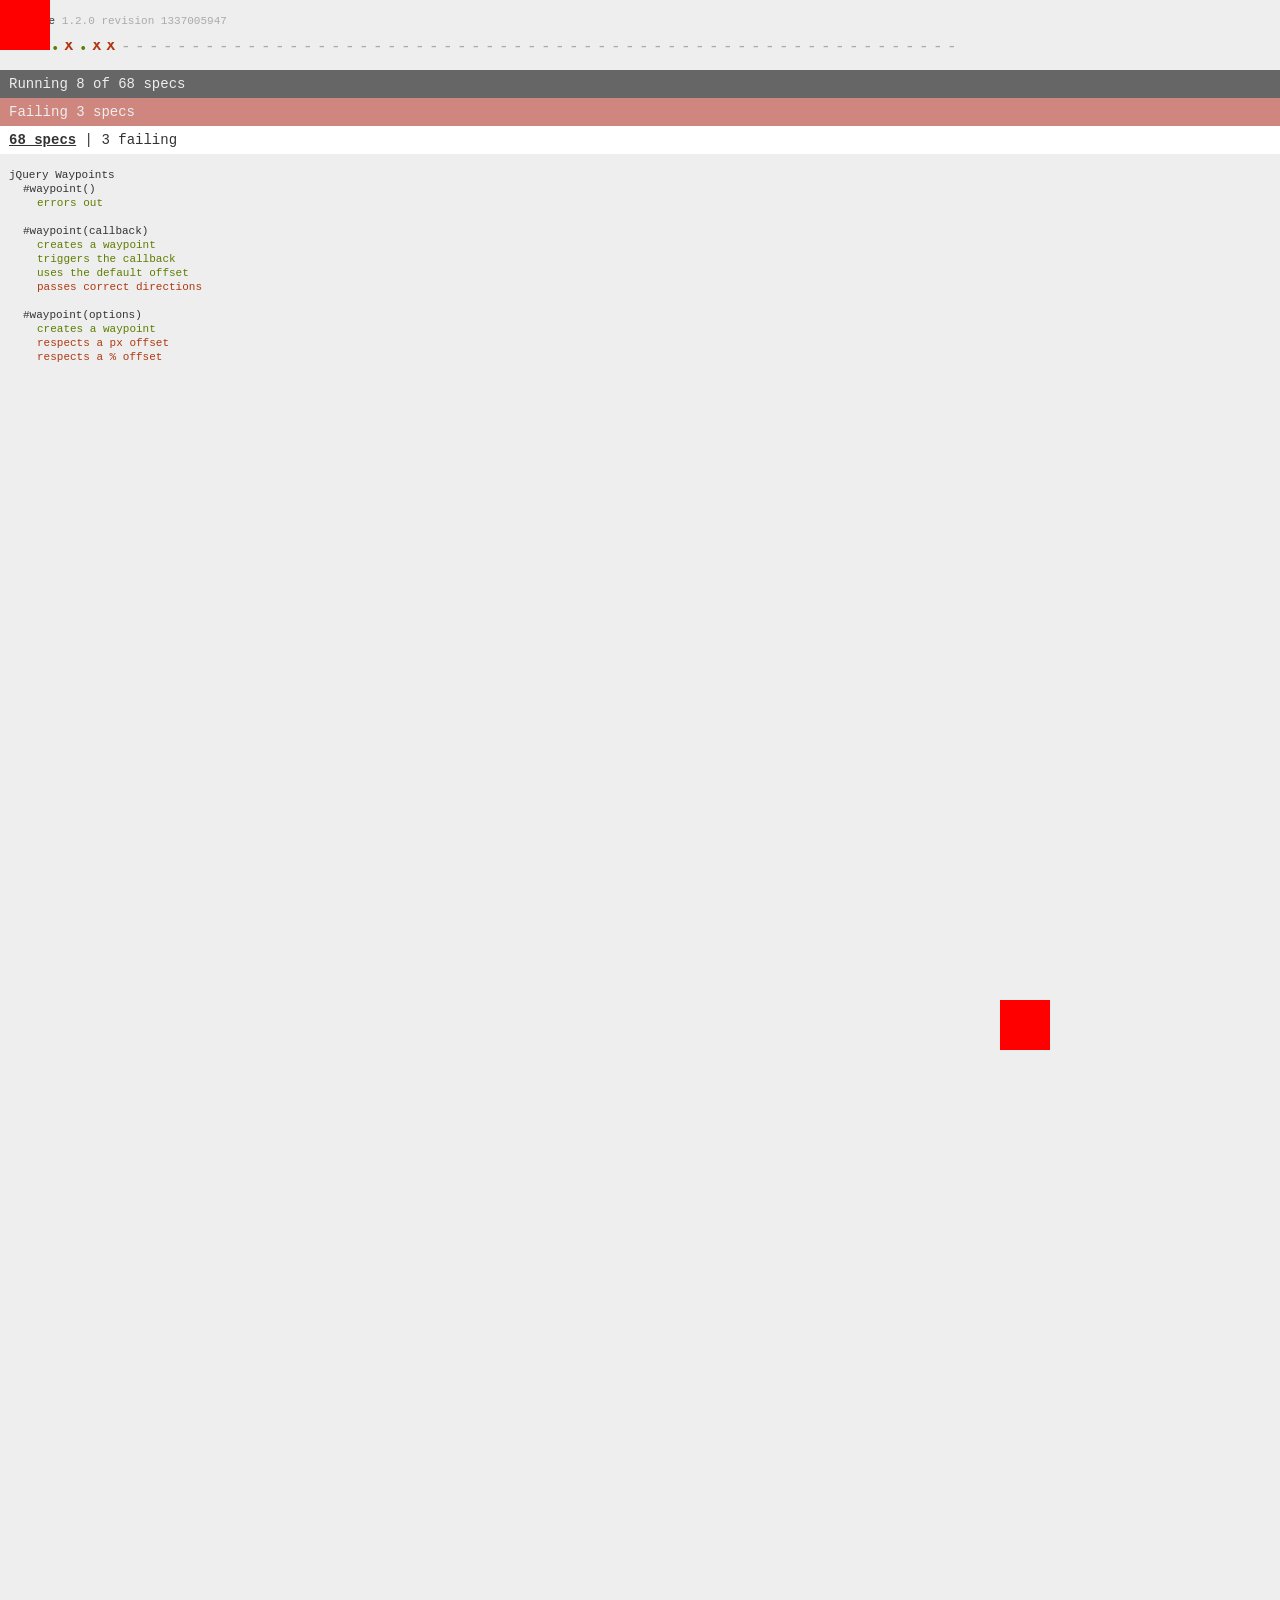
<file: scripts/imakewebthings-jquery-waypoints-aa31522/test/AMD.html>
<!DOCTYPE HTML PUBLIC "-//W3C//DTD HTML 4.01 Transitional//EN"
  "http://www.w3.org/TR/html4/loose.dtd">
<html>
<head>
	<title>Waypoints AMD Test Runner</title>
	<link rel="stylesheet" type="text/css" href="lib/jasmine.css">
	<script src="lib/jasmine.js"></script>
	<script src="lib/jasmine-html.js"></script>
	<script src="lib/jasmine-jquery.js"></script>
	<script src="lib/coffee-script.js"></script>
	<script src="lib/require.js"></script>
	<script src="lib/testloader.js"></script>

	<script type="text/javascript">
		require.config({
			baseUrl: '../',
			paths : {
				jquery : 'http://ajax.googleapis.com/ajax/libs/jquery/1.8/jquery.min',
				waypoints: 'waypoints'
			}
		});
		require(['jquery', 'waypoints', 'shortcuts/infinite-scroll/waypoints-infinite', 'shortcuts/sticky-elements/waypoints-sticky'], function(){
			testLoader();
		});
	</script>
</head>
<body></body>
</html>
</file>
<file: MyFontsWebfontsKit.css>
/* @license
 * MyFonts Webfont Build ID 2678182, 2013-10-30T16:31:52-0400
 * 
 * The fonts listed in this notice are subject to the End User License
 * Agreement(s) entered into by the website owner. All other parties are 
 * explicitly restricted from using the Licensed Webfonts(s).
 * 
 * You may obtain a valid license at the URLs below.
 * 
 * Webfont: Block Gothic RR Light ExtraCond by Red Rooster Collection
 * URL: http://www.myfonts.com/fonts/redrooster/block-gothic-rr/light-extra-condensed/
 * Copyright: Copyright (c) 2012 by International TypeFounders, Inc. All rights reserved.
 * Licensed pageviews: 10,000
 * 
 * 
 * License: http://www.myfonts.com/viewlicense?type=web&buildid=2678182
 * 
 * © 2013 MyFonts Inc
*/


/* @import must be at top of file, otherwise CSS will not work */
@import url("//hello.myfonts.net/count/28dda6");

  
@font-face {font-family: 'BlockGothicRR-LightExtraCond';src: url('fonts/28DDA6_0_0.eot');src: url('fonts/28DDA6_0_0.eot?#iefix') format('embedded-opentype'),url('fonts/28DDA6_0_0.woff') format('woff'),url('fonts/28DDA6_0_0.ttf') format('truetype');}
</file>
<file: css/queries.css>
/* Smartphones (portrait and landscape) ----------- */
@media only screen 
and (min-device-width : 320px) 
and (max-device-width : 480px) {
/* Styles */
}
/*@media
and (min-width: 900px) 
and (max-width: 1440px){
	.first-image{ width:100%;}
	.second-image{ width:100%;}
}*/
/* Smartphones (landscape) ----------- */
@media only screen 
and (min-width : 321px) {
/* Styles */
}

/* Smartphones (portrait) ----------- */
@media only screen 
and (max-width : 320px) {
/* Styles */
}
@media only screen
and (min-width: 980px)
and (max-width: 1199px){
	
}

/* iPads (portrait and landscape) ----------- */
@media only screen 
and (min-device-width : 768px) 
and (max-device-width : 1024px) {
/* Styles */

}

/* iPads (landscape) ----------- */
@media only screen 
and (min-device-width : 768px) 
and (max-device-width : 1024px) 
and (orientation : landscape) {
/* Styles */
}

/* iPads (portrait) ----------- */
@media only screen 
and (min-device-width : 768px) 
and (max-device-width : 1024px) 
and (orientation : portrait) {
/* Styles */

}

/* Desktops and laptops ----------- */
@media only screen 
and (max-width: 1440px){
	/*.first-image{ width:1430px; height:497px;}
	.intro-div{ width:1430px; height:500px;}
	.moreinfo{ width:712px; height:250px;}
	.intro-image{ width:1430px; height:497px;}
	.second-image{width:1430px; height:430px;}*/
}
/*@media only screen 
and (max-width : 1920px)
and (min-width: 980px){

.first-image{ width:1920px; height:656.5px;}
.intro-div{ width:1920px; height:642px;}
.moreinfo{ width:836.5px; height:396.5px;}

}*/
@media only screen 
and (max-width : 1224px) {
/* Styles */
/*.first-image{ width:1224px; height:425px;}
.intro-div{ width:1224px; height:425px;}
.moreinfo{ width:612px; height:213px;}*/

}

/* Large screens ----------- */
@media only screen 
and (min-width : 1824px) {
/* Styles */

}
/*@media only screen
and (max-width : 1689px){

.first-image{ width:1689px; height:585px;}
.intro-div{ width:1689px; height:642px;}
.moreinfo{ width:836.5px; height:396.5px;}
}*/

/* iPhone 4 ----------- */
@media
only screen and (-webkit-min-device-pixel-ratio : 1.5),
only screen and (min-device-pixel-ratio : 1.5) {
/* Styles */
}
</file>
<file: css/style.css>
/*@media (min-width: 1450px) {
  .first-image{
    margin : 0 auto;
  }
  
}
@media (min-width:1622px){
.second-image{
  	margin: 0 auto;
  }
}*/

body{
	width:100%;
	min-width:800px;
	background:black;
	overflow-x: hidden;

	font-family: BlockGothicRR-LightExtraCond;
	font-weight: 100;
}
/*.BlockGothicRR-LightExtraCond{
	font-family: BlockGothicRR-LightExtraCond;
	font-weight: normal;
	font-style: normal;
}*/
.nav-wrapper{
	position:absolute;
	width:100%;
}
.xcontainer{
	width:100%;
	height:100%;

}
.xbox{
	background-image:url('../images/x.png');
	background-position:center;
	background-repeat: no-repeat;
	height:20px;
	width:20px;
	margin:0 40px 40px 0;
	float:right;
	cursor:pointer;
}
nav{
	position: relative;
	height:61px;
	width:924px;
	z-index:3;
	color:white;
	background-color: black;
	margin:0 auto;
	vertical-align: 10px;
	line-height: 387%;
	padding:0 17px 0 17px;
	text-align: right;
	letter-spacing: 1.2px;

}
nav h1{
	font-size:240%;
	float:left;
	word-spacing: 3px;
}
nav a{
	display:inline-block;
	color:white;
	margin-left:20px;
	font-size:1.815em;
	text-decoration: none;
	font-weight:100;
}
.container{
	width:100%;
}
.container2{
	width:100%;
}
@font-face{
	font-family: blockGothic;
	src: url('fonts/blockgothic/BlockGothicExtCon');
}
.wrapper{
	position:relative;
	max-width:1990px;
	margin: 0 auto;
}
#overlay{
	position:absolute;
	top:0;
	left:0;
	width:100%;
	height:497px;
	background-color: black;
	opacity:0;
	z-index:1;
}
#overlay2{
	position:absolute;
	top:0;
	left:0;
	width:100%;
	height:497px;
	background-color: black;
	opacity:0;
	z-index:1;
}
#overlay-modal{
	display:none;
	position:absolute;
	top:0;
	left:0;
	width:100%;
	height:2707px;
	background-image:url('../images/transparent.png'); 
	z-index:900;
}
.inner-modal{
	width:810px;
	height:889px;
	color:white;
	z-index:999;
	text-align: left;
	margin:0 auto;
	overflow-y: auto;
}
.inner-modal h1{
	font-size: 40px;
	letter-spacing: 1.5px;
	padding-top: 40px;
	margin-bottom:20px;

}
.inner-modal p, li{
	font-family: "Courier New", Courier, monospace;
	font-size: 15px;
	line-height: 145%;
	font-weight: 100;
}
.inner-modal li{
	list-style-type: disc;

}
.inner-modal textarea{
	width:700px;
	height:150px;
	margin-top:15px;
}
form{
	margin-top:20px;
}
.sign-here{
	text-decoration: underline;
}
.input{
	width:300px;
	height:25px;
} 
#name label{
	margin-right: 16px;
	float:left;
	line-height: 319%;
}
#email{
	margin-bottom: 5px;
}
#email label{
	float:left;
	margin-right:7px;
	line-height: 319%;
}
textarea #message{
	margin-top:5px;
}
#buttonz{
	background-color: #363636;
	border:none;
	margin-left:256px;
	margin-top: 19px;
	width:165px;
	height:42px;
	font-size:25px;
	line-height:172%;
	font-family: BlockGothicRR-LightExtraCond;
	color:white;
}

.intro-image{
	width:1430px;
	height:497px;
}
.image-wrap{
	width: 100%;
	height:497px;
	min-width: 800px;
	position: absolute;
	top:0;
	left:0;
	overflow: hidden;
}
.first-image{
	width:100%;
	height:497px;
	overflow: hidden;
	margin-bottom: -1px;
	/*background-image:url('../images/introimg.jpg');
	background-repeat:no-repeat;
	background-size: 100%;*/
	border:none;
}
.rip-date{
	font-size:65px; 
	color:#e6e7e8;  
	top: 58px;
	left:0;
	letter-spacing: 2px;
	margin-left: 5000px;
	position:relative;
	z-index:4;
	width: 400px;
}

.jamey{
	position:relative;
	width:520px;
	top:150px;
	left:0;
	margin-left: 5000px;
	color:#e6e7e8;
	font-family: "Courier New", Courier, monospace;
	font-weight: 100;
	font-size: 15px;
	z-index:2;
	line-height: 145%;

}
.jamey2{
	position:relative;
	z-index:2;
	width:520px;
	top:260px;
	left:0;
	margin-left:5000px;
	color:#e6e7e8;
	font-family: "Courier New", Courier, monospace;
	font-weight:100;
	font-size:15px;
	line-height: 145%;

}
.jamey2 span{
	line-height:307%;
}
.fag{
	margin-left: -999px;
	color:black;
	position:absolute;
	width: 800px;
	text-align: center;
	top:74px;
	/*left:569px;*/
	font-size: 469px;
	z-index: 2;


}
.rip-date2{
	position:relative;
	width:450px;
	font-size:65px; 
	color:#e6e7e8;  
	top: 108px;
	left:999px;
	margin-left: 600px;
	z-index:4;
	letter-spacing: 1.5px;

}
.slut{
	color:#191919;
	position:absolute;
	/*display:inline-block;*/
	margin-left: -999px;
	text-align: center;
	top:23px;
	width: 800px;
	font-size:488px;
	z-index:2;
	/*transform : scale(1,1.1);
	-webkit-transform:scale(1,1.1);*/ /* Safari and Chrome */
	/*-moz-transform:scale(1,1.1); 
	-ms-transform:scale(1,1.1); 
	-o-transform:scale(1,1.1); */

}
.rebecca{
	position:relative;
	color:#e6e7e8;
	font-family: "Courier New", Courier, monospace;
	font-weight:100;
	font-size:14px;
	z-index:3;
	line-height: 23px;
	text-align: right;
	width: 450px;
	left: 0;
	margin-left: 5000px;

}
#reb1{
	top:82px;
}
#reb2{

	top:112px;
	
}
#reb2 span{
	position:relative;
	left:10px;
	margin-left:30px;
	z-index: 5;

}
#reb3{
	top:127px;

}

.second-image{
	width:100%;
	height:497px;
	overflow: hidden;
}
.intro-div{
	width:100%;
	height:470px;
	background-color: #e6e7e8;
}
.end-hate{
	padding:61px 0 10px 0;
	margin: 0 auto;
	width:929px;
	line-height: 162%;
}
.end-hate button{
	margin-left:378px;
	padding-bottom: 7px;
	padding-right: 3px;
	margin-top:10px;
}
.intro-div h1{
	margin:0 0 4% 0;
	letter-spacing: 0.4pt;
	font-size:65px;
	font-family: BlockGothicRR-LightExtraCond;
}

.intro-div p{
	word-spacing: -1px;
	display: inline-block;
	margin:0 0 3% 0;
	font-size:18px;
	line-height: 158%;
	font-family:"Courier New", Courier monospace;
	font-weight: normal;
}

button{
	margin:10px 100px 0 80px;
	background-color: black;
	border:none;
	width:178px;
	height:42px;
	font-size:22px;
	letter-spacing: 1.2px;
	line-height:195%;
	font-family: BlockGothicRR-LightExtraCond;
	color:white;
}
.moreinfo{
	width:50%;
	height:365px;
	float:left;
	color:white;
	display: inline-block;
}
.moreinfo-inner{
	font-size:51px;
	width:444px;
	float:right;
	margin:7px 26px 0 0;
	text-indent: -10px;
	letter-spacing: 1px;
	word-spacing: 2px;
	font-weight: 100;
}
.moreinfo-inner a{
	text-indent: 1px;
	font-size:23px;
	color:white;
	text-decoration: none;
	border-bottom: 1px solid white;
	padding-bottom: 3px;
	margin-left:11px;
}
.article{
	display:block;
	width:177px;
	height:44px;
}
.moreinfo-inner2 {
	margin: 55px 0 0 36px;
	width:565px;
	color:white;
	line-height: 157%;
	font-size: 16px;
	font-weight: 100;
	font-family:"Courier New", Courier monospace;

}
.moreinfo-inner3{
	font-family:"Courier New", Courier monospace;
	font-weight:100;
	color:white;
	width:450px;
	margin:57px 23px 0 0;
	line-height: 170%;
	text-align: left;
	float:right;
	font-size: 15px;

}
.moreinfo-inner4{
	width:450px;
	margin: 57px 0 0 44px;
	font-size:50px;
	text-align: left;
	float:left;
	text-indent: -10px;
	letter-spacing: 1px;
	word-spacing: 2px;
	font-weight: 100;
}
.moreinfo-inner4 a{
	text-indent: 1px;
	font-size: 23px;
	color: white;
	text-decoration: none;
	padding-bottom: 3px;
	border-bottom: 1px solid white;			
}
.moreinfo-wired{
	display:block;
	width:180px;
	height:44px;
	border-bottom: solid 1px white;
	padding-bottom: 4px;
}
#darkgray{
	background-color:#181818;
}
#lightgray{
	background-color:#2b2b2b; font-size: 2em;
}
.history-name{
	width:50px;
	z-index: -1;
	position:relative;
}
.clear{
	clear:both;
}
.outro-div{
	width:100%;
	height:444px;
	background-color: #e6e7e8;
}
.outro-div h1{
	margin:0 0 4% 0;
	letter-spacing: 0.4pt;
	font-size:65px;
	font-family: BlockGothicRR-LightExtraCond;
	letter-spacing: .5px;
}

.learn-more{
	padding:73px 0 10px 0;
	margin: 0 auto;
	width:951px;
	line-height: 162%;
}
.learn-more li{
	display: inline-block;
	margin:0 16% 1% 0;
	font-size:16px;
	font-family:"Courier New", Courier monospace;
	font-weight: normal;
}
.learn-more span{
	font-size:17px;
}
.learn-more a{
	text-decoration: none;
	font-family:"Courier New", Courier monospace;
	font-weight: normal;
	color:black;
}
.learn-more button{
	margin-left:387px;
	padding-bottom: 13px;
	padding-right: 10px;
	margin-top:36px;
}
.learn-more a:hover{
	color:gray;
}

footer{ 
	width:100%;
	height:60px;
	background-color: #000000;
	color:white;
	font-size: 2em;
}
.lastdiv-ever{
	width:1043px;
	/*height:100px;*/
	margin: 0 auto;
}
.lastdiv-ever p{
	font-family: "Courier New" Courier, monospace;
	font-size: 15px;
	font-weight: 100;
	margin-top: 20px;
	margin-left:46px;
	/*line-height: 735%;*/
	float:left;
}
.small-punctuation{
	font-size: 35px;
	vertical-align: top;
}
.social{
	width:124px;
	margin-right: 33px;
	margin-top: 17px;
	float:right;
}
.twitter{
	margin:0 7px 1px 0;
}
.facebook{
	margin:0 8px 1px 0;
}
</file>
<file: AAAAHH/MyFontsWebfontsKit.css>
/* @license
 * MyFonts Webfont Build ID 2678182, 2013-10-30T16:31:52-0400
 * 
 * The fonts listed in this notice are subject to the End User License
 * Agreement(s) entered into by the website owner. All other parties are 
 * explicitly restricted from using the Licensed Webfonts(s).
 * 
 * You may obtain a valid license at the URLs below.
 * 
 * Webfont: Block Gothic RR Light ExtraCond by Red Rooster Collection
 * URL: http://www.myfonts.com/fonts/redrooster/block-gothic-rr/light-extra-condensed/
 * Copyright: Copyright (c) 2012 by International TypeFounders, Inc. All rights reserved.
 * Licensed pageviews: 10,000
 * 
 * 
 * License: http://www.myfonts.com/viewlicense?type=web&buildid=2678182
 * 
 * © 2013 MyFonts Inc
*/


/* @import must be at top of file, otherwise CSS will not work */
@import url("//hello.myfonts.net/count/28dda6");

  
@font-face {font-family: 'BlockGothicRR-LightExtraCond';src: url('fonts/28DDA6_0_0.eot');src: url('fonts/28DDA6_0_0.eot?#iefix') format('embedded-opentype'),url('fonts/28DDA6_0_0.woff') format('woff'),url('fonts/28DDA6_0_0.ttf') format('truetype');}
</file>
<file: AAAAHH/css/queries.css>
/* Smartphones (portrait and landscape) ----------- */
@media only screen 
and (min-device-width : 320px) 
and (max-device-width : 480px) {
/* Styles */
}

/* Smartphones (landscape) ----------- */
@media only screen 
and (min-width : 321px) {
/* Styles */
}

/* Smartphones (portrait) ----------- */
@media only screen 
and (max-width : 320px) {
/* Styles */
}
@media only screen
and (min-width: 980px)
and (max-width: 1199px){
	
}

/* iPads (portrait and landscape) ----------- */
@media only screen 
and (min-device-width : 768px) 
and (max-device-width : 1024px) {
/* Styles */

}

/* iPads (landscape) ----------- */
@media only screen 
and (min-device-width : 768px) 
and (max-device-width : 1024px) 
and (orientation : landscape) {
/* Styles */
}

/* iPads (portrait) ----------- */
@media only screen 
and (min-device-width : 768px) 
and (max-device-width : 1024px) 
and (orientation : portrait) {
/* Styles */

}

/* Desktops and laptops ----------- */
@media only screen 
and (max-width: 1440px){
	.first-image{ width:1430px; height:497px;}
	.intro-div{ width:1430px; height:500px;}
	.moreinfo{ width:712px; height:250px;}
	.intro-image{ width:1430px; height:497px;}
	.second-image{width:1430px; height:430px;}
}
/*@media only screen 
and (max-width : 1920px)
and (min-width: 980px){

.first-image{ width:1920px; height:656.5px;}
.intro-div{ width:1920px; height:642px;}
.moreinfo{ width:836.5px; height:396.5px;}

}*/
@media only screen 
and (max-width : 1224px) {
/* Styles */
.first-image{ width:1224px; height:425px;}
.intro-div{ width:1224px; height:425px;}
.moreinfo{ width:612px; height:213px;}

}

/* Large screens ----------- */
@media only screen 
and (min-width : 1824px) {
/* Styles */

}
/*@media only screen
and (max-width : 1689px){

.first-image{ width:1689px; height:585px;}
.intro-div{ width:1689px; height:642px;}
.moreinfo{ width:836.5px; height:396.5px;}
}*/

/* iPhone 4 ----------- */
@media
only screen and (-webkit-min-device-pixel-ratio : 1.5),
only screen and (min-device-pixel-ratio : 1.5) {
/* Styles */
}
</file>
<file: AAAAHH/css/style.css>
body{
	/*width:100%;*/
	font-family: BlockGothicRR-LightExtraCond;
}
/*.BlockGothicRR-LightExtraCond{
	font-family: BlockGothicRR-LightExtraCond;
	font-weight: normal;
	font-style: normal;
}*/
nav{
	position: relative;
	height:61px;
	width:800px;
	z-index:3;
	color:white;
	background-color: black;
	margin:0 auto;
	vertical-align: 10px;
	line-height: 387%;
	padding:0 50px 0 50px;
	text-align: right;

}
nav h1{
	font-size:240%;
	float:left;
}
nav a{
	display:inline-block;
	color:white;
	margin-left:10px;
	font-size:1.815em;
	text-decoration: none;
	font-weight:100;
	letter-spacing: -1px;
}
.container{
	width:100%;
}
.container2{
	width:100%;
}
@font-face{
	font-family: blockGothic;
	src: url('fonts/blockgothic/BlockGothicExtCon');
}
.wrapper{
	position:relative;
}
#overlay{
	position:absolute;
	top:0;
	left:0;
	width:100%;
	height:100%;
	background-color: black;
	opacity:0;
	z-index:1;
}
#overlay2{
	position:absolute;
	top:0;
	left:0;
	width:100%;
	height:100%;
	background-color: black;
	opacity:0;
	z-index:1;
}
#overlay-modal{
	display:none;
	position:absolute;
	top:0;
	left:0;
	width:100%;
	background-image:url('../images/transparent.png'); 
	z-index:999;
}
.inner-modal{
	width:800px;
	height:889px;
	color:white;
	text-align: left;
	margin:100px auto;
}
.inner-modal h1{
	font-size: 40px;
	letter-spacing: 1px;
	margin-bottom:20px;

}
.inner-modal p, li{
	font-family: "Courier New", Courier, monospace;
	font-size: 15px;
	line-height: 145%;
	font-weight: 100;
}
.inner-modal li{
	list-style-type: disc;

}
.inner-modal textarea{
	width:700px;
	height:150px;
}
.input{
	width:300px;
	height:25px;
} 
#name label{
	margin-right: 16px;
	float:left;
	line-height: 319%;
}
#email{margin-bottom: 5px;}
#email label{
	float:left;
	margin-right:7px;
	line-height: 319%;
}
textarea #message{
	margin-top:5px;
}
#buttonz{
	background-color: #363636;
	border:none;
	margin-left:256px;
	margin-top: 19px;
	width:165px;
	height:42px;
	font-size:25px;
	line-height:172%;
	font-family: BlockGothicRR-LightExtraCond;
	color:white;
}

.intro-image{
	width:1430px;
	height:497px;
}
.first-image{
	width:1430px;
	height:497px;
	overflow: hidden;
	margin-bottom: -1px;
	background-image:url('../images/introimg.jpg');
	background-repeat:no-repeat;
	background-size: 100%;
	border:none;
}
.rip-date{
	font-size:65px; 
	color:#e6e7e8;  
	top: 240px;
	left:999px;
	position:absolute;
	z-index:4;
}

.jamey{
	position:absolute;
	top:159px;
	left:999px;
	color:#e6e7e8;
	font-family: "Courier New", Courier, monospace;
	font-weight: 100;
	font-size: 15px;
	z-index:2;

}
.jamey2{
	position:absolute;
	z-index:2;
	top:300px;
	left:999px;
	color:#e6e7e8;
	font-family: "Courier New", Courier, monospace;
	font-weight:100;
	font-size:15px;

}
/*.fag-def{
	margin-bottom:50px;
	
}
.fag-def2{
	margin-top: 115px;
}*/
.fag{
	margin-left: -999px;
	color:black;
	position:absolute;
	top:90px;
	left:569px;
	font-size: 409px;
	z-index: 2;


}
.rip-date2{
	font-size:65px; 
	color:#e6e7e8;  
	top: 204px;
	left:782px;
	position:absolute;
	z-index:4;
	letter-spacing: 1.5px;

}
.slut{
	color:#191919;
	position:absolute;
	display:inline-block;
	margin-left: -999px;
	top:63px;
	left:518px;
	font-size:409px;
	z-index:2;

}
.rebecca{
	position:absolute;
	color:#e6e7e8;
	font-family: "Courier New", Courier, monospace;
	font-weight:100;
	font-size:14px;
	z-index:3;
	line-height: 23px;
	text-align: left;
	text-indent: 44px;


}
.rebecca span{
}
#first-p{
	position:absolute;
	top:129px;
	left:513px;
}
#second-p{
	position:absolute;
	top:147px;
	left:462px;
	
}
#third-p{
	position:absolute;
	top:166px;
	left:499px;

}
#fourth-p{
	position:absolute;
	top:184px;
	left:620px;

}
#fifth-p{
	position:absolute;
	top:272px;
	left:461px;
}
#sixth-p{
	position:absolute;
	top:289px;
	left:458px;
}
#seventh-p{
	position:absolute;
	top:306px;
	left:531px;
}
#eighth-p{
	position:absolute;
	top:323px;
	left:679px;
}
#ninth-p{
	position:absolute;
	top:356px;
	left:600px;
}
.second-image{
	width:1430px;
	height:430px;
	background-image:url('../images/slut.jpg');
	background-repeat:no-repeat;
	background-size: 100%;


}
/*#neg-indent{
	text-indent: -49px;
	top:151px;
	line-height: 23px;


}
#neg-indent2{
	top:161px;
	text-indent: -7px;
	line-height: 25px;

}
#indent{
	top:171px;
	line-height: 39px;


}*/

.intro-image img{
	max-width:100%;
	height:auto;
}
.intro-div{
	width:100%;
	height:500px;
	background-color: #e6e7e8;
}
.end-hate{
	margin: 0 auto;
	width:65%;
	padding:3% 0 3% 23%;
}
.intro-div h1{
	margin:0 0 3% 0;
	font-size:5em;
	font-family: BlockGothicRR-LightExtraCond;
}
.intro-div p{
	display: inline-block;
	margin:0 16% 3% 0;
	font-size:1em;
	font-family:Courier;
	font-weight: normal;
}
button{
	margin:3% 50% 0 23%;
	background-color: black;
	border:none;
	width:165px;
	height:42px;
	font-size:25px;
	line-height:172%;
	font-family: BlockGothicRR-LightExtraCond;
	color:white;
}
.moreinfo{
	width:50%;
	height:500px;
	float:left;
	color:white;
	display: inline-block;
}
.moreinfo-inner{
	font-size:59px;
	width:72%;
	float:right;
	margin:106px 10px 0 0;
	text-indent: -10px;
	letter-spacing: 1px;
	word-spacing: 2px;
	font-weight: 100;
}
.moreinfo-inner a{
	text-indent: 1px;
	font-size:23px;
	color:white;
	text-decoration: none;
	display:inline-block;
	width:170px;
	border-bottom: solid 1px white;
	padding-bottom: 4px;
	margin:30px 0 0 9px;
}
.moreinfo-inner2 {
	margin: 96px 0 0 33px;
	width:75%;
	color:white;
	line-height: 175%;
	font-size: 16px;
	font-weight: 100;
	font-family:"Courier New", Courier monospace;

}
.moreinfo-inner3{
	font-family:"Courier New", Courier monospace;
	font-weight:100;
	width:75%;
	margin:79px 0 0 196px;
	color:white;
	line-height: 175%;
	font-size: 16px;

}
.moreinfo-inner4{
	margin:76px 137px 0 0;
	font-size:59px;
	width:72%;
	float:right;
	text-indent: -10px;
	letter-spacing: 1px;
	word-spacing: 2px;
	font-weight: 100;
}
.moreinfo-inner4 a{
	text-indent: 1px;
	font-size:23px;
	color:white;
	text-decoration: none;
	display:inline-block;
	width:175px;
	border-bottom: solid 1px white;
	padding-bottom: 4px;
	margin:30px 0 0 0;
}
#darkgray{background-color:#181818;}
#lightgray{background-color:#2b2b2b; font-size: 2em;}

.clear{
	clear:both;
}
.outro-div{
	width:100%;
	height:520px;
}
.learn-more{
	margin: 0 auto;
	width:65%;
	padding:5% 0 3% 0;
}
.learn-more li{
	font-family: "Courier New" Courier monospace;
	font-size: 20px;
	line-height: 217%;

}
.learn-more h1{
	font-size: 100px;
	margin-bottom:30px;
}
.learn-more button{
	margin-left:41%;
}
footer{ 
	width:100%;
	height:125px;
	background-color: #000000;
	color:white;
	font-size: 2em;
}
.lastdiv-ever{
	width:920px;
	height:100px;
	margin: 0 auto;
}
.lastdiv-ever p{
	font-family: "Courier New" Courier, monospace;
	font-size: 15px;
	font-weight: 100;
	line-height: 735%;
	float:left;
}
.small-punctuation{
	font-size: 35px;
	vertical-align: top;
}
.social{
	width:250px;
	margin-top: 28px;
	float:right;
}
.social img{
	margin-right: 20px;
}
/*.facebook{
	width:90px; 
	height:90px; 
	background-image:url("../images/facebook.png"); 
	background-repeat:no-repeat;
	background-size: 100%;
}
.twitter{
	width:90px; 
	height:90px; 
	background-image:url("../images/twittericon.png"); 
	background-repeat:no-repeat;
	background-size: 100%;
}
.tumblr{
	width:90px; 
	height:90px; 
	background-image:url("../images/tumblricon.png"); 
	background-repeat:no-repeat;
	background-size: 100%;
}*/
</file>
<file: scripts/imakewebthings-jquery-waypoints-aa31522/test/lib/jasmine.css>
body { background-color: #eeeeee; padding: 0; margin: 5px; overflow-y: scroll; }

#HTMLReporter { font-size: 11px; font-family: Monaco, "Lucida Console", monospace; line-height: 14px; color: #333333; }
#HTMLReporter a { text-decoration: none; }
#HTMLReporter a:hover { text-decoration: underline; }
#HTMLReporter p, #HTMLReporter h1, #HTMLReporter h2, #HTMLReporter h3, #HTMLReporter h4, #HTMLReporter h5, #HTMLReporter h6 { margin: 0; line-height: 14px; }
#HTMLReporter .banner, #HTMLReporter .symbolSummary, #HTMLReporter .summary, #HTMLReporter .resultMessage, #HTMLReporter .specDetail .description, #HTMLReporter .alert .bar, #HTMLReporter .stackTrace { padding-left: 9px; padding-right: 9px; }
#HTMLReporter #jasmine_content { position: fixed; right: 100%; }
#HTMLReporter .version { color: #aaaaaa; }
#HTMLReporter .banner { margin-top: 14px; }
#HTMLReporter .duration { color: #aaaaaa; float: right; }
#HTMLReporter .symbolSummary { overflow: hidden; *zoom: 1; margin: 14px 0; }
#HTMLReporter .symbolSummary li { display: block; float: left; height: 7px; width: 14px; margin-bottom: 7px; font-size: 16px; }
#HTMLReporter .symbolSummary li.passed { font-size: 14px; }
#HTMLReporter .symbolSummary li.passed:before { color: #5e7d00; content: "\02022"; }
#HTMLReporter .symbolSummary li.failed { line-height: 9px; }
#HTMLReporter .symbolSummary li.failed:before { color: #b03911; content: "x"; font-weight: bold; margin-left: -1px; }
#HTMLReporter .symbolSummary li.skipped { font-size: 14px; }
#HTMLReporter .symbolSummary li.skipped:before { color: #bababa; content: "\02022"; }
#HTMLReporter .symbolSummary li.pending { line-height: 11px; }
#HTMLReporter .symbolSummary li.pending:before { color: #aaaaaa; content: "-"; }
#HTMLReporter .bar { line-height: 28px; font-size: 14px; display: block; color: #eee; }
#HTMLReporter .runningAlert { background-color: #666666; }
#HTMLReporter .skippedAlert { background-color: #aaaaaa; }
#HTMLReporter .skippedAlert:first-child { background-color: #333333; }
#HTMLReporter .skippedAlert:hover { text-decoration: none; color: white; text-decoration: underline; }
#HTMLReporter .passingAlert { background-color: #a6b779; }
#HTMLReporter .passingAlert:first-child { background-color: #5e7d00; }
#HTMLReporter .failingAlert { background-color: #cf867e; }
#HTMLReporter .failingAlert:first-child { background-color: #b03911; }
#HTMLReporter .results { margin-top: 14px; }
#HTMLReporter #details { display: none; }
#HTMLReporter .resultsMenu, #HTMLReporter .resultsMenu a { background-color: #fff; color: #333333; }
#HTMLReporter.showDetails .summaryMenuItem { font-weight: normal; text-decoration: inherit; }
#HTMLReporter.showDetails .summaryMenuItem:hover { text-decoration: underline; }
#HTMLReporter.showDetails .detailsMenuItem { font-weight: bold; text-decoration: underline; }
#HTMLReporter.showDetails .summary { display: none; }
#HTMLReporter.showDetails #details { display: block; }
#HTMLReporter .summaryMenuItem { font-weight: bold; text-decoration: underline; }
#HTMLReporter .summary { margin-top: 14px; }
#HTMLReporter .summary .suite .suite, #HTMLReporter .summary .specSummary { margin-left: 14px; }
#HTMLReporter .summary .specSummary.passed a { color: #5e7d00; }
#HTMLReporter .summary .specSummary.failed a { color: #b03911; }
#HTMLReporter .description + .suite { margin-top: 0; }
#HTMLReporter .suite { margin-top: 14px; }
#HTMLReporter .suite a { color: #333333; }
#HTMLReporter #details .specDetail { margin-bottom: 28px; }
#HTMLReporter #details .specDetail .description { display: block; color: white; background-color: #b03911; }
#HTMLReporter .resultMessage { padding-top: 14px; color: #333333; }
#HTMLReporter .resultMessage span.result { display: block; }
#HTMLReporter .stackTrace { margin: 5px 0 0 0; max-height: 224px; overflow: auto; line-height: 18px; color: #666666; border: 1px solid #ddd; background: white; white-space: pre; }

#TrivialReporter { padding: 8px 13px; position: absolute; top: 0; bottom: 0; left: 0; right: 0; overflow-y: scroll; background-color: white; font-family: "Helvetica Neue Light", "Lucida Grande", "Calibri", "Arial", sans-serif; /*.resultMessage {*/ /*white-space: pre;*/ /*}*/ }
#TrivialReporter a:visited, #TrivialReporter a { color: #303; }
#TrivialReporter a:hover, #TrivialReporter a:active { color: blue; }
#TrivialReporter .run_spec { float: right; padding-right: 5px; font-size: .8em; text-decoration: none; }
#TrivialReporter .banner { color: #303; background-color: #fef; padding: 5px; }
#TrivialReporter .logo { float: left; font-size: 1.1em; padding-left: 5px; }
#TrivialReporter .logo .version { font-size: .6em; padding-left: 1em; }
#TrivialReporter .runner.running { background-color: yellow; }
#TrivialReporter .options { text-align: right; font-size: .8em; }
#TrivialReporter .suite { border: 1px outset gray; margin: 5px 0; padding-left: 1em; }
#TrivialReporter .suite .suite { margin: 5px; }
#TrivialReporter .suite.passed { background-color: #dfd; }
#TrivialReporter .suite.failed { background-color: #fdd; }
#TrivialReporter .spec { margin: 5px; padding-left: 1em; clear: both; }
#TrivialReporter .spec.failed, #TrivialReporter .spec.passed, #TrivialReporter .spec.skipped { padding-bottom: 5px; border: 1px solid gray; }
#TrivialReporter .spec.failed { background-color: #fbb; border-color: red; }
#TrivialReporter .spec.passed { background-color: #bfb; border-color: green; }
#TrivialReporter .spec.skipped { background-color: #bbb; }
#TrivialReporter .messages { border-left: 1px dashed gray; padding-left: 1em; padding-right: 1em; }
#TrivialReporter .passed { background-color: #cfc; display: none; }
#TrivialReporter .failed { background-color: #fbb; }
#TrivialReporter .skipped { color: #777; background-color: #eee; display: none; }
#TrivialReporter .resultMessage span.result { display: block; line-height: 2em; color: black; }
#TrivialReporter .resultMessage .mismatch { color: black; }
#TrivialReporter .stackTrace { white-space: pre; font-size: .8em; margin-left: 10px; max-height: 5em; overflow: auto; border: 1px inset red; padding: 1em; background: #eef; }
#TrivialReporter .finished-at { padding-left: 1em; font-size: .6em; }
#TrivialReporter.show-passed .passed, #TrivialReporter.show-skipped .skipped { display: block; }
#TrivialReporter #jasmine_content { position: fixed; right: 100%; }
#TrivialReporter .runner { border: 1px solid gray; display: block; margin: 5px 0; padding: 2px 0 2px 10px; }
</file>
